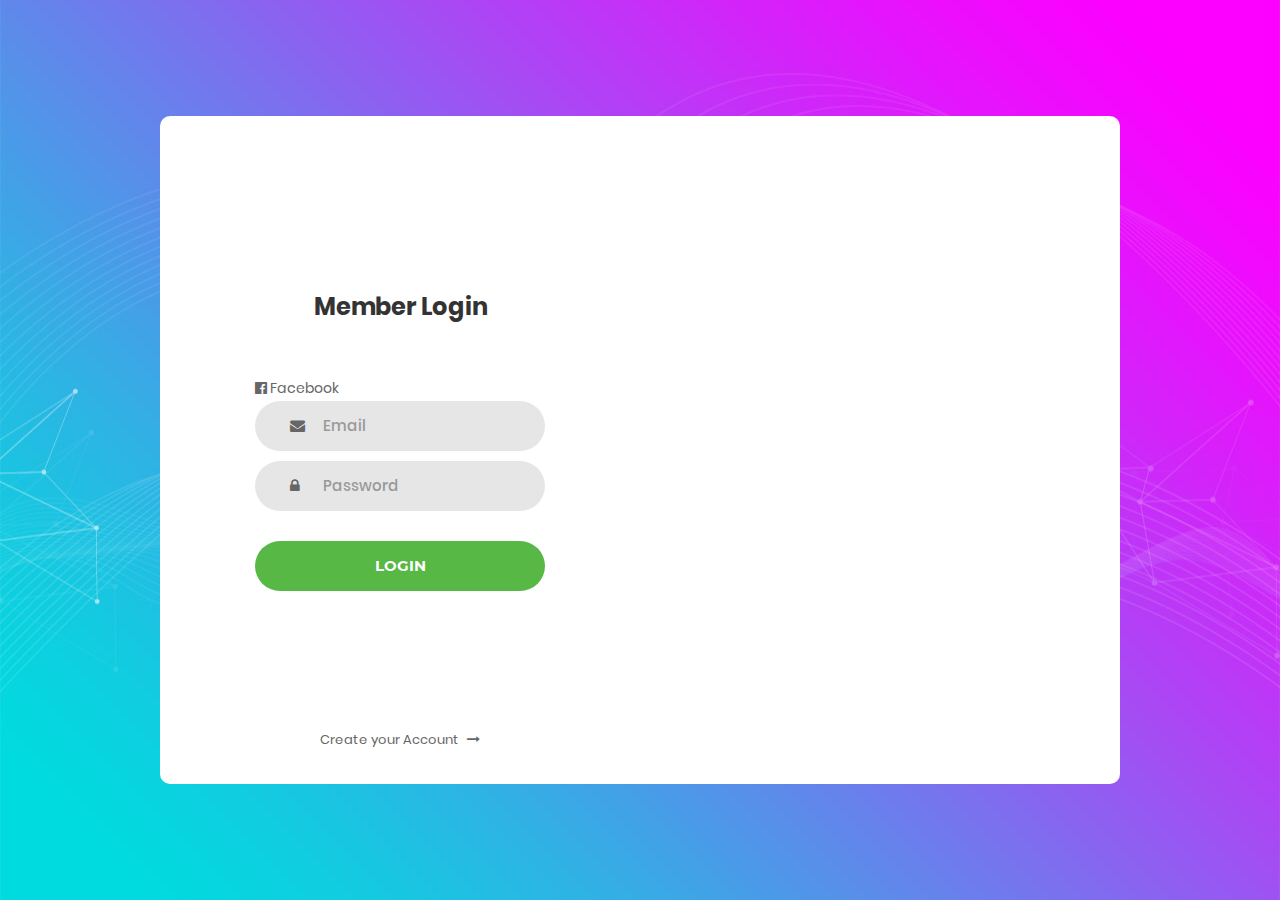
<file: New folder/login/index.html>
<!DOCTYPE html>
<html lang="en">
<head>
	<title>Login</title>
	<meta charset="UTF-8">
	<meta name="viewport" content="width=device-width, initial-scale=1">
<!--===============================================================================================-->	
	<link rel="icon" type="image/png" href="images/icons/favicon.ico"/>
<!--===============================================================================================-->
	<link rel="stylesheet" type="text/css" href="vendor/bootstrap/css/bootstrap.min.css">
<!--===============================================================================================-->
	<link rel="stylesheet" type="text/css" href="fonts/font-awesome-4.7.0/css/font-awesome.min.css">
<!--===============================================================================================-->
	<link rel="stylesheet" type="text/css" href="vendor/animate/animate.css">
<!--===============================================================================================-->	
	<link rel="stylesheet" type="text/css" href="vendor/css-hamburgers/hamburgers.min.css">
<!--===============================================================================================-->
	<link rel="stylesheet" type="text/css" href="vendor/select2/select2.min.css">
<!--===============================================================================================-->
	<link rel="stylesheet" type="text/css" href="css/util.css">
	<link rel="stylesheet" type="text/css" href="css/main.css">
<!--===============================================================================================-->
</head>
<body>
	
	<div class="limiter">
		<div class="container-login100">
			<div class="wrap-login100">
				<!-- <div class="login100-pic js-tilt" data-tilt>
					<img src="images/img-01.png" alt="IMG">
				</div> -->

				<form class="login100-form validate-form">
					<span class="login100-form-title">
						Member Login
					</span>
					<a href="#" class="btn-face m-b-20">
							<i class="fa fa-facebook-official"></i>
							Facebook
						</a>

					<div class="wrap-input100 validate-input" data-validate = "Valid email is required: ex@abc.xyz">
						<input class="input100" type="text" name="email" placeholder="Email">
						<span class="focus-input100"></span>
						<span class="symbol-input100">
							<i class="fa fa-envelope" aria-hidden="true"></i>
						</span>
					</div>

					<div class="wrap-input100 validate-input" data-validate = "Password is required">
						<input class="input100" type="password" name="pass" placeholder="Password">
						<span class="focus-input100"></span>
						<span class="symbol-input100">
							<i class="fa fa-lock" aria-hidden="true"></i>
						</span>
					</div>
					
					<div class="container-login100-form-btn">
						<button class="login100-form-btn">
							Login
						</button>
					</div>

					<!-- <div class="text-center p-t-12">
						<span class="txt1">
							Forgot
						</span>
						<a class="txt2" href="#">
							Username / Password?
						</a>
					</div> -->

					<div class="text-center p-t-136">
						<a class="txt2" href="../signup/index.html">
							Create your Account
							<i class="fa fa-long-arrow-right m-l-5" aria-hidden="true"></i>
						</a>
					</div>
				</form>
			</div>
		</div>
	</div>
	
	

	
<!--===============================================================================================-->	
	<script src="vendor/jquery/jquery-3.2.1.min.js"></script>
<!--===============================================================================================-->
	<script src="vendor/bootstrap/js/popper.js"></script>
	<script src="vendor/bootstrap/js/bootstrap.min.js"></script>
<!--===============================================================================================-->
	<script src="vendor/select2/select2.min.js"></script>
<!--===============================================================================================-->
	<script src="vendor/tilt/tilt.jquery.min.js"></script>
	<script >
		$('.js-tilt').tilt({
			scale: 1.1
		})
	</script>
<!--===============================================================================================-->
	<script src="js/main.js"></script>

</body>
</html>
</file>
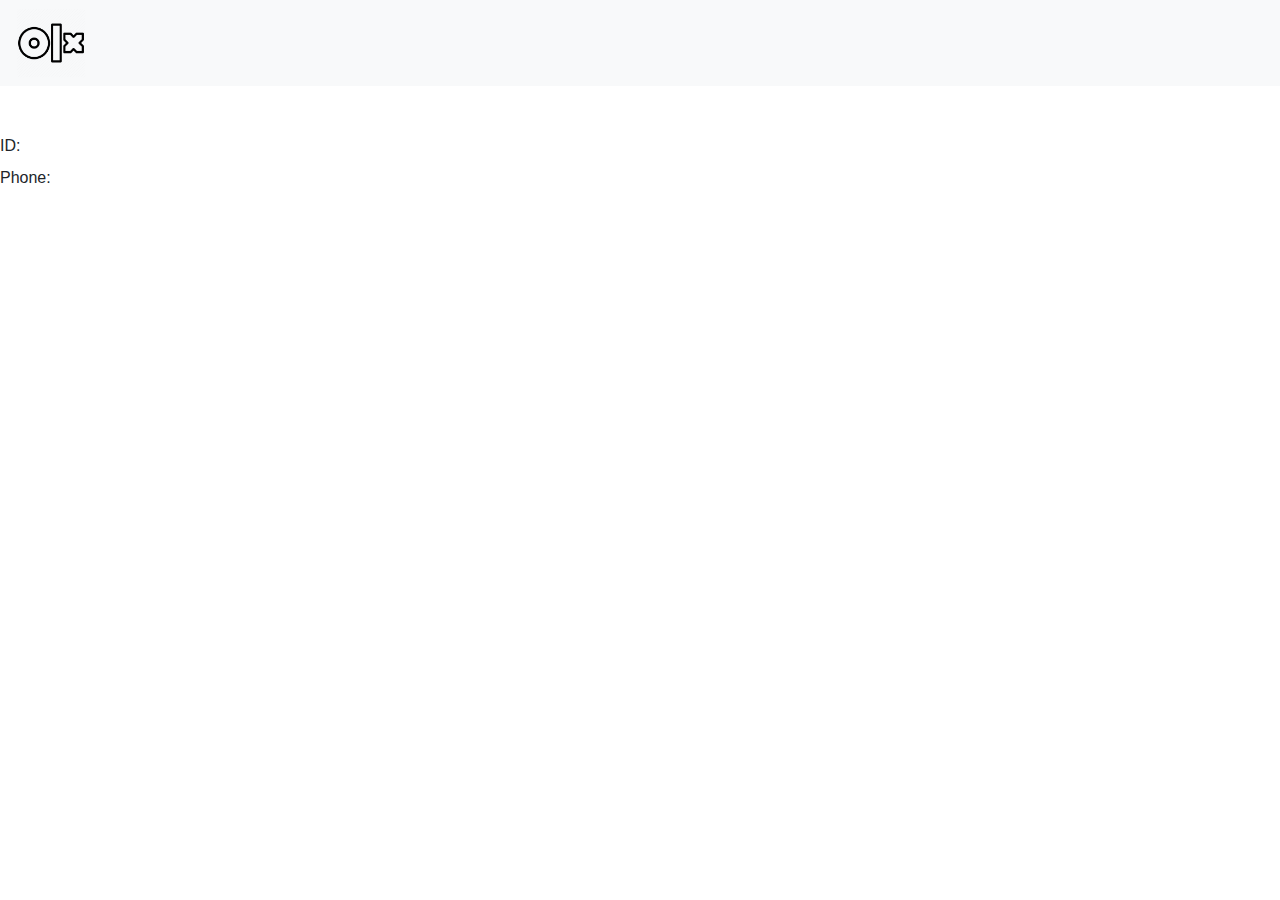
<file: profile.html>
<!DOCTYPE html>
<html lang="en">
<head>
    <meta charset="UTF-8">
    <meta name="viewport" content="width=device-width, initial-scale=1.0">
    <meta http-equiv="X-UA-Compatible" content="ie=edge">
    <title>Document</title>
    <link rel="stylesheet" href="https://maxcdn.bootstrapcdn.com/bootstrap/4.0.0/css/bootstrap.min.css">
    
</head>
<body>
    <nav class="navbar  navbar-light bg-light">
        <!-- <a class="navbar-brand" href="#">Navbar</a> -->
      <a href="./index.html">
        <i class="fas fa-angle-left"></i>

    <img src="pic/main.png" alt="" style="width:70px;">
  </a>
</nav>

<br>
<div class="profile">
    <div class="box">
     
<br>
       <label>ID:</label>
       <label id="showid"></label>
       <br>
       <label>Phone:</label>
       <label id="showphone"></label>
    </div>
</div>
  <!--
      scripts
  -->
  
  <script src="js/profile.js"></script>
  <script src="https://code.jquery.com/jquery-3.2.1.slim.min.js"></script>
<script src="https://cdnjs.cloudflare.com/ajax/libs/popper.js/1.12.9/umd/popper.min.js"></script>
<script src="https://maxcdn.bootstrapcdn.com/bootstrap/4.0.0/js/bootstrap.min.js"></script>
</body>
</html>
</file>
<file: New folder/login/css/util.css>
/*[ FONT SIZE ]
///////////////////////////////////////////////////////////
*/
.fs-1 {font-size: 1px;}
.fs-2 {font-size: 2px;}
.fs-3 {font-size: 3px;}
.fs-4 {font-size: 4px;}
.fs-5 {font-size: 5px;}
.fs-6 {font-size: 6px;}
.fs-7 {font-size: 7px;}
.fs-8 {font-size: 8px;}
.fs-9 {font-size: 9px;}
.fs-10 {font-size: 10px;}
.fs-11 {font-size: 11px;}
.fs-12 {font-size: 12px;}
.fs-13 {font-size: 13px;}
.fs-14 {font-size: 14px;}
.fs-15 {font-size: 15px;}
.fs-16 {font-size: 16px;}
.fs-17 {font-size: 17px;}
.fs-18 {font-size: 18px;}
.fs-19 {font-size: 19px;}
.fs-20 {font-size: 20px;}
.fs-21 {font-size: 21px;}
.fs-22 {font-size: 22px;}
.fs-23 {font-size: 23px;}
.fs-24 {font-size: 24px;}
.fs-25 {font-size: 25px;}
.fs-26 {font-size: 26px;}
.fs-27 {font-size: 27px;}
.fs-28 {font-size: 28px;}
.fs-29 {font-size: 29px;}
.fs-30 {font-size: 30px;}
.fs-31 {font-size: 31px;}
.fs-32 {font-size: 32px;}
.fs-33 {font-size: 33px;}
.fs-34 {font-size: 34px;}
.fs-35 {font-size: 35px;}
.fs-36 {font-size: 36px;}
.fs-37 {font-size: 37px;}
.fs-38 {font-size: 38px;}
.fs-39 {font-size: 39px;}
.fs-40 {font-size: 40px;}
.fs-41 {font-size: 41px;}
.fs-42 {font-size: 42px;}
.fs-43 {font-size: 43px;}
.fs-44 {font-size: 44px;}
.fs-45 {font-size: 45px;}
.fs-46 {font-size: 46px;}
.fs-47 {font-size: 47px;}
.fs-48 {font-size: 48px;}
.fs-49 {font-size: 49px;}
.fs-50 {font-size: 50px;}
.fs-51 {font-size: 51px;}
.fs-52 {font-size: 52px;}
.fs-53 {font-size: 53px;}
.fs-54 {font-size: 54px;}
.fs-55 {font-size: 55px;}
.fs-56 {font-size: 56px;}
.fs-57 {font-size: 57px;}
.fs-58 {font-size: 58px;}
.fs-59 {font-size: 59px;}
.fs-60 {font-size: 60px;}
.fs-61 {font-size: 61px;}
.fs-62 {font-size: 62px;}
.fs-63 {font-size: 63px;}
.fs-64 {font-size: 64px;}
.fs-65 {font-size: 65px;}
.fs-66 {font-size: 66px;}
.fs-67 {font-size: 67px;}
.fs-68 {font-size: 68px;}
.fs-69 {font-size: 69px;}
.fs-70 {font-size: 70px;}
.fs-71 {font-size: 71px;}
.fs-72 {font-size: 72px;}
.fs-73 {font-size: 73px;}
.fs-74 {font-size: 74px;}
.fs-75 {font-size: 75px;}
.fs-76 {font-size: 76px;}
.fs-77 {font-size: 77px;}
.fs-78 {font-size: 78px;}
.fs-79 {font-size: 79px;}
.fs-80 {font-size: 80px;}
.fs-81 {font-size: 81px;}
.fs-82 {font-size: 82px;}
.fs-83 {font-size: 83px;}
.fs-84 {font-size: 84px;}
.fs-85 {font-size: 85px;}
.fs-86 {font-size: 86px;}
.fs-87 {font-size: 87px;}
.fs-88 {font-size: 88px;}
.fs-89 {font-size: 89px;}
.fs-90 {font-size: 90px;}
.fs-91 {font-size: 91px;}
.fs-92 {font-size: 92px;}
.fs-93 {font-size: 93px;}
.fs-94 {font-size: 94px;}
.fs-95 {font-size: 95px;}
.fs-96 {font-size: 96px;}
.fs-97 {font-size: 97px;}
.fs-98 {font-size: 98px;}
.fs-99 {font-size: 99px;}
.fs-100 {font-size: 100px;}
.fs-101 {font-size: 101px;}
.fs-102 {font-size: 102px;}
.fs-103 {font-size: 103px;}
.fs-104 {font-size: 104px;}
.fs-105 {font-size: 105px;}
.fs-106 {font-size: 106px;}
.fs-107 {font-size: 107px;}
.fs-108 {font-size: 108px;}
.fs-109 {font-size: 109px;}
.fs-110 {font-size: 110px;}
.fs-111 {font-size: 111px;}
.fs-112 {font-size: 112px;}
.fs-113 {font-size: 113px;}
.fs-114 {font-size: 114px;}
.fs-115 {font-size: 115px;}
.fs-116 {font-size: 116px;}
.fs-117 {font-size: 117px;}
.fs-118 {font-size: 118px;}
.fs-119 {font-size: 119px;}
.fs-120 {font-size: 120px;}
.fs-121 {font-size: 121px;}
.fs-122 {font-size: 122px;}
.fs-123 {font-size: 123px;}
.fs-124 {font-size: 124px;}
.fs-125 {font-size: 125px;}
.fs-126 {font-size: 126px;}
.fs-127 {font-size: 127px;}
.fs-128 {font-size: 128px;}
.fs-129 {font-size: 129px;}
.fs-130 {font-size: 130px;}
.fs-131 {font-size: 131px;}
.fs-132 {font-size: 132px;}
.fs-133 {font-size: 133px;}
.fs-134 {font-size: 134px;}
.fs-135 {font-size: 135px;}
.fs-136 {font-size: 136px;}
.fs-137 {font-size: 137px;}
.fs-138 {font-size: 138px;}
.fs-139 {font-size: 139px;}
.fs-140 {font-size: 140px;}
.fs-141 {font-size: 141px;}
.fs-142 {font-size: 142px;}
.fs-143 {font-size: 143px;}
.fs-144 {font-size: 144px;}
.fs-145 {font-size: 145px;}
.fs-146 {font-size: 146px;}
.fs-147 {font-size: 147px;}
.fs-148 {font-size: 148px;}
.fs-149 {font-size: 149px;}
.fs-150 {font-size: 150px;}
.fs-151 {font-size: 151px;}
.fs-152 {font-size: 152px;}
.fs-153 {font-size: 153px;}
.fs-154 {font-size: 154px;}
.fs-155 {font-size: 155px;}
.fs-156 {font-size: 156px;}
.fs-157 {font-size: 157px;}
.fs-158 {font-size: 158px;}
.fs-159 {font-size: 159px;}
.fs-160 {font-size: 160px;}
.fs-161 {font-size: 161px;}
.fs-162 {font-size: 162px;}
.fs-163 {font-size: 163px;}
.fs-164 {font-size: 164px;}
.fs-165 {font-size: 165px;}
.fs-166 {font-size: 166px;}
.fs-167 {font-size: 167px;}
.fs-168 {font-size: 168px;}
.fs-169 {font-size: 169px;}
.fs-170 {font-size: 170px;}
.fs-171 {font-size: 171px;}
.fs-172 {font-size: 172px;}
.fs-173 {font-size: 173px;}
.fs-174 {font-size: 174px;}
.fs-175 {font-size: 175px;}
.fs-176 {font-size: 176px;}
.fs-177 {font-size: 177px;}
.fs-178 {font-size: 178px;}
.fs-179 {font-size: 179px;}
.fs-180 {font-size: 180px;}
.fs-181 {font-size: 181px;}
.fs-182 {font-size: 182px;}
.fs-183 {font-size: 183px;}
.fs-184 {font-size: 184px;}
.fs-185 {font-size: 185px;}
.fs-186 {font-size: 186px;}
.fs-187 {font-size: 187px;}
.fs-188 {font-size: 188px;}
.fs-189 {font-size: 189px;}
.fs-190 {font-size: 190px;}
.fs-191 {font-size: 191px;}
.fs-192 {font-size: 192px;}
.fs-193 {font-size: 193px;}
.fs-194 {font-size: 194px;}
.fs-195 {font-size: 195px;}
.fs-196 {font-size: 196px;}
.fs-197 {font-size: 197px;}
.fs-198 {font-size: 198px;}
.fs-199 {font-size: 199px;}
.fs-200 {font-size: 200px;}

/*[ PADDING ]
///////////////////////////////////////////////////////////
*/
.p-t-0 {padding-top: 0px;}
.p-t-1 {padding-top: 1px;}
.p-t-2 {padding-top: 2px;}
.p-t-3 {padding-top: 3px;}
.p-t-4 {padding-top: 4px;}
.p-t-5 {padding-top: 5px;}
.p-t-6 {padding-top: 6px;}
.p-t-7 {padding-top: 7px;}
.p-t-8 {padding-top: 8px;}
.p-t-9 {padding-top: 9px;}
.p-t-10 {padding-top: 10px;}
.p-t-11 {padding-top: 11px;}
.p-t-12 {padding-top: 12px;}
.p-t-13 {padding-top: 13px;}
.p-t-14 {padding-top: 14px;}
.p-t-15 {padding-top: 15px;}
.p-t-16 {padding-top: 16px;}
.p-t-17 {padding-top: 17px;}
.p-t-18 {padding-top: 18px;}
.p-t-19 {padding-top: 19px;}
.p-t-20 {padding-top: 20px;}
.p-t-21 {padding-top: 21px;}
.p-t-22 {padding-top: 22px;}
.p-t-23 {padding-top: 23px;}
.p-t-24 {padding-top: 24px;}
.p-t-25 {padding-top: 25px;}
.p-t-26 {padding-top: 26px;}
.p-t-27 {padding-top: 27px;}
.p-t-28 {padding-top: 28px;}
.p-t-29 {padding-top: 29px;}
.p-t-30 {padding-top: 30px;}
.p-t-31 {padding-top: 31px;}
.p-t-32 {padding-top: 32px;}
.p-t-33 {padding-top: 33px;}
.p-t-34 {padding-top: 34px;}
.p-t-35 {padding-top: 35px;}
.p-t-36 {padding-top: 36px;}
.p-t-37 {padding-top: 37px;}
.p-t-38 {padding-top: 38px;}
.p-t-39 {padding-top: 39px;}
.p-t-40 {padding-top: 40px;}
.p-t-41 {padding-top: 41px;}
.p-t-42 {padding-top: 42px;}
.p-t-43 {padding-top: 43px;}
.p-t-44 {padding-top: 44px;}
.p-t-45 {padding-top: 45px;}
.p-t-46 {padding-top: 46px;}
.p-t-47 {padding-top: 47px;}
.p-t-48 {padding-top: 48px;}
.p-t-49 {padding-top: 49px;}
.p-t-50 {padding-top: 50px;}
.p-t-51 {padding-top: 51px;}
.p-t-52 {padding-top: 52px;}
.p-t-53 {padding-top: 53px;}
.p-t-54 {padding-top: 54px;}
.p-t-55 {padding-top: 55px;}
.p-t-56 {padding-top: 56px;}
.p-t-57 {padding-top: 57px;}
.p-t-58 {padding-top: 58px;}
.p-t-59 {padding-top: 59px;}
.p-t-60 {padding-top: 60px;}
.p-t-61 {padding-top: 61px;}
.p-t-62 {padding-top: 62px;}
.p-t-63 {padding-top: 63px;}
.p-t-64 {padding-top: 64px;}
.p-t-65 {padding-top: 65px;}
.p-t-66 {padding-top: 66px;}
.p-t-67 {padding-top: 67px;}
.p-t-68 {padding-top: 68px;}
.p-t-69 {padding-top: 69px;}
.p-t-70 {padding-top: 70px;}
.p-t-71 {padding-top: 71px;}
.p-t-72 {padding-top: 72px;}
.p-t-73 {padding-top: 73px;}
.p-t-74 {padding-top: 74px;}
.p-t-75 {padding-top: 75px;}
.p-t-76 {padding-top: 76px;}
.p-t-77 {padding-top: 77px;}
.p-t-78 {padding-top: 78px;}
.p-t-79 {padding-top: 79px;}
.p-t-80 {padding-top: 80px;}
.p-t-81 {padding-top: 81px;}
.p-t-82 {padding-top: 82px;}
.p-t-83 {padding-top: 83px;}
.p-t-84 {padding-top: 84px;}
.p-t-85 {padding-top: 85px;}
.p-t-86 {padding-top: 86px;}
.p-t-87 {padding-top: 87px;}
.p-t-88 {padding-top: 88px;}
.p-t-89 {padding-top: 89px;}
.p-t-90 {padding-top: 90px;}
.p-t-91 {padding-top: 91px;}
.p-t-92 {padding-top: 92px;}
.p-t-93 {padding-top: 93px;}
.p-t-94 {padding-top: 94px;}
.p-t-95 {padding-top: 95px;}
.p-t-96 {padding-top: 96px;}
.p-t-97 {padding-top: 97px;}
.p-t-98 {padding-top: 98px;}
.p-t-99 {padding-top: 99px;}
.p-t-100 {padding-top: 100px;}
.p-t-101 {padding-top: 101px;}
.p-t-102 {padding-top: 102px;}
.p-t-103 {padding-top: 103px;}
.p-t-104 {padding-top: 104px;}
.p-t-105 {padding-top: 105px;}
.p-t-106 {padding-top: 106px;}
.p-t-107 {padding-top: 107px;}
.p-t-108 {padding-top: 108px;}
.p-t-109 {padding-top: 109px;}
.p-t-110 {padding-top: 110px;}
.p-t-111 {padding-top: 111px;}
.p-t-112 {padding-top: 112px;}
.p-t-113 {padding-top: 113px;}
.p-t-114 {padding-top: 114px;}
.p-t-115 {padding-top: 115px;}
.p-t-116 {padding-top: 116px;}
.p-t-117 {padding-top: 117px;}
.p-t-118 {padding-top: 118px;}
.p-t-119 {padding-top: 119px;}
.p-t-120 {padding-top: 120px;}
.p-t-121 {padding-top: 121px;}
.p-t-122 {padding-top: 122px;}
.p-t-123 {padding-top: 123px;}
.p-t-124 {padding-top: 124px;}
.p-t-125 {padding-top: 125px;}
.p-t-126 {padding-top: 126px;}
.p-t-127 {padding-top: 127px;}
.p-t-128 {padding-top: 128px;}
.p-t-129 {padding-top: 129px;}
.p-t-130 {padding-top: 130px;}
.p-t-131 {padding-top: 131px;}
.p-t-132 {padding-top: 132px;}
.p-t-133 {padding-top: 133px;}
.p-t-134 {padding-top: 134px;}
.p-t-135 {padding-top: 135px;}
.p-t-136 {padding-top: 136px;}
.p-t-137 {padding-top: 137px;}
.p-t-138 {padding-top: 138px;}
.p-t-139 {padding-top: 139px;}
.p-t-140 {padding-top: 140px;}
.p-t-141 {padding-top: 141px;}
.p-t-142 {padding-top: 142px;}
.p-t-143 {padding-top: 143px;}
.p-t-144 {padding-top: 144px;}
.p-t-145 {padding-top: 145px;}
.p-t-146 {padding-top: 146px;}
.p-t-147 {padding-top: 147px;}
.p-t-148 {padding-top: 148px;}
.p-t-149 {padding-top: 149px;}
.p-t-150 {padding-top: 150px;}
.p-t-151 {padding-top: 151px;}
.p-t-152 {padding-top: 152px;}
.p-t-153 {padding-top: 153px;}
.p-t-154 {padding-top: 154px;}
.p-t-155 {padding-top: 155px;}
.p-t-156 {padding-top: 156px;}
.p-t-157 {padding-top: 157px;}
.p-t-158 {padding-top: 158px;}
.p-t-159 {padding-top: 159px;}
.p-t-160 {padding-top: 160px;}
.p-t-161 {padding-top: 161px;}
.p-t-162 {padding-top: 162px;}
.p-t-163 {padding-top: 163px;}
.p-t-164 {padding-top: 164px;}
.p-t-165 {padding-top: 165px;}
.p-t-166 {padding-top: 166px;}
.p-t-167 {padding-top: 167px;}
.p-t-168 {padding-top: 168px;}
.p-t-169 {padding-top: 169px;}
.p-t-170 {padding-top: 170px;}
.p-t-171 {padding-top: 171px;}
.p-t-172 {padding-top: 172px;}
.p-t-173 {padding-top: 173px;}
.p-t-174 {padding-top: 174px;}
.p-t-175 {padding-top: 175px;}
.p-t-176 {padding-top: 176px;}
.p-t-177 {padding-top: 177px;}
.p-t-178 {padding-top: 178px;}
.p-t-179 {padding-top: 179px;}
.p-t-180 {padding-top: 180px;}
.p-t-181 {padding-top: 181px;}
.p-t-182 {padding-top: 182px;}
.p-t-183 {padding-top: 183px;}
.p-t-184 {padding-top: 184px;}
.p-t-185 {padding-top: 185px;}
.p-t-186 {padding-top: 186px;}
.p-t-187 {padding-top: 187px;}
.p-t-188 {padding-top: 188px;}
.p-t-189 {padding-top: 189px;}
.p-t-190 {padding-top: 190px;}
.p-t-191 {padding-top: 191px;}
.p-t-192 {padding-top: 192px;}
.p-t-193 {padding-top: 193px;}
.p-t-194 {padding-top: 194px;}
.p-t-195 {padding-top: 195px;}
.p-t-196 {padding-top: 196px;}
.p-t-197 {padding-top: 197px;}
.p-t-198 {padding-top: 198px;}
.p-t-199 {padding-top: 199px;}
.p-t-200 {padding-top: 200px;}
.p-t-201 {padding-top: 201px;}
.p-t-202 {padding-top: 202px;}
.p-t-203 {padding-top: 203px;}
.p-t-204 {padding-top: 204px;}
.p-t-205 {padding-top: 205px;}
.p-t-206 {padding-top: 206px;}
.p-t-207 {padding-top: 207px;}
.p-t-208 {padding-top: 208px;}
.p-t-209 {padding-top: 209px;}
.p-t-210 {padding-top: 210px;}
.p-t-211 {padding-top: 211px;}
.p-t-212 {padding-top: 212px;}
.p-t-213 {padding-top: 213px;}
.p-t-214 {padding-top: 214px;}
.p-t-215 {padding-top: 215px;}
.p-t-216 {padding-top: 216px;}
.p-t-217 {padding-top: 217px;}
.p-t-218 {padding-top: 218px;}
.p-t-219 {padding-top: 219px;}
.p-t-220 {padding-top: 220px;}
.p-t-221 {padding-top: 221px;}
.p-t-222 {padding-top: 222px;}
.p-t-223 {padding-top: 223px;}
.p-t-224 {padding-top: 224px;}
.p-t-225 {padding-top: 225px;}
.p-t-226 {padding-top: 226px;}
.p-t-227 {padding-top: 227px;}
.p-t-228 {padding-top: 228px;}
.p-t-229 {padding-top: 229px;}
.p-t-230 {padding-top: 230px;}
.p-t-231 {padding-top: 231px;}
.p-t-232 {padding-top: 232px;}
.p-t-233 {padding-top: 233px;}
.p-t-234 {padding-top: 234px;}
.p-t-235 {padding-top: 235px;}
.p-t-236 {padding-top: 236px;}
.p-t-237 {padding-top: 237px;}
.p-t-238 {padding-top: 238px;}
.p-t-239 {padding-top: 239px;}
.p-t-240 {padding-top: 240px;}
.p-t-241 {padding-top: 241px;}
.p-t-242 {padding-top: 242px;}
.p-t-243 {padding-top: 243px;}
.p-t-244 {padding-top: 244px;}
.p-t-245 {padding-top: 245px;}
.p-t-246 {padding-top: 246px;}
.p-t-247 {padding-top: 247px;}
.p-t-248 {padding-top: 248px;}
.p-t-249 {padding-top: 249px;}
.p-t-250 {padding-top: 250px;}
.p-b-0 {padding-bottom: 0px;}
.p-b-1 {padding-bottom: 1px;}
.p-b-2 {padding-bottom: 2px;}
.p-b-3 {padding-bottom: 3px;}
.p-b-4 {padding-bottom: 4px;}
.p-b-5 {padding-bottom: 5px;}
.p-b-6 {padding-bottom: 6px;}
.p-b-7 {padding-bottom: 7px;}
.p-b-8 {padding-bottom: 8px;}
.p-b-9 {padding-bottom: 9px;}
.p-b-10 {padding-bottom: 10px;}
.p-b-11 {padding-bottom: 11px;}
.p-b-12 {padding-bottom: 12px;}
.p-b-13 {padding-bottom: 13px;}
.p-b-14 {padding-bottom: 14px;}
.p-b-15 {padding-bottom: 15px;}
.p-b-16 {padding-bottom: 16px;}
.p-b-17 {padding-bottom: 17px;}
.p-b-18 {padding-bottom: 18px;}
.p-b-19 {padding-bottom: 19px;}
.p-b-20 {padding-bottom: 20px;}
.p-b-21 {padding-bottom: 21px;}
.p-b-22 {padding-bottom: 22px;}
.p-b-23 {padding-bottom: 23px;}
.p-b-24 {padding-bottom: 24px;}
.p-b-25 {padding-bottom: 25px;}
.p-b-26 {padding-bottom: 26px;}
.p-b-27 {padding-bottom: 27px;}
.p-b-28 {padding-bottom: 28px;}
.p-b-29 {padding-bottom: 29px;}
.p-b-30 {padding-bottom: 30px;}
.p-b-31 {padding-bottom: 31px;}
.p-b-32 {padding-bottom: 32px;}
.p-b-33 {padding-bottom: 33px;}
.p-b-34 {padding-bottom: 34px;}
.p-b-35 {padding-bottom: 35px;}
.p-b-36 {padding-bottom: 36px;}
.p-b-37 {padding-bottom: 37px;}
.p-b-38 {padding-bottom: 38px;}
.p-b-39 {padding-bottom: 39px;}
.p-b-40 {padding-bottom: 40px;}
.p-b-41 {padding-bottom: 41px;}
.p-b-42 {padding-bottom: 42px;}
.p-b-43 {padding-bottom: 43px;}
.p-b-44 {padding-bottom: 44px;}
.p-b-45 {padding-bottom: 45px;}
.p-b-46 {padding-bottom: 46px;}
.p-b-47 {padding-bottom: 47px;}
.p-b-48 {padding-bottom: 48px;}
.p-b-49 {padding-bottom: 49px;}
.p-b-50 {padding-bottom: 50px;}
.p-b-51 {padding-bottom: 51px;}
.p-b-52 {padding-bottom: 52px;}
.p-b-53 {padding-bottom: 53px;}
.p-b-54 {padding-bottom: 54px;}
.p-b-55 {padding-bottom: 55px;}
.p-b-56 {padding-bottom: 56px;}
.p-b-57 {padding-bottom: 57px;}
.p-b-58 {padding-bottom: 58px;}
.p-b-59 {padding-bottom: 59px;}
.p-b-60 {padding-bottom: 60px;}
.p-b-61 {padding-bottom: 61px;}
.p-b-62 {padding-bottom: 62px;}
.p-b-63 {padding-bottom: 63px;}
.p-b-64 {padding-bottom: 64px;}
.p-b-65 {padding-bottom: 65px;}
.p-b-66 {padding-bottom: 66px;}
.p-b-67 {padding-bottom: 67px;}
.p-b-68 {padding-bottom: 68px;}
.p-b-69 {padding-bottom: 69px;}
.p-b-70 {padding-bottom: 70px;}
.p-b-71 {padding-bottom: 71px;}
.p-b-72 {padding-bottom: 72px;}
.p-b-73 {padding-bottom: 73px;}
.p-b-74 {padding-bottom: 74px;}
.p-b-75 {padding-bottom: 75px;}
.p-b-76 {padding-bottom: 76px;}
.p-b-77 {padding-bottom: 77px;}
.p-b-78 {padding-bottom: 78px;}
.p-b-79 {padding-bottom: 79px;}
.p-b-80 {padding-bottom: 80px;}
.p-b-81 {padding-bottom: 81px;}
.p-b-82 {padding-bottom: 82px;}
.p-b-83 {padding-bottom: 83px;}
.p-b-84 {padding-bottom: 84px;}
.p-b-85 {padding-bottom: 85px;}
.p-b-86 {padding-bottom: 86px;}
.p-b-87 {padding-bottom: 87px;}
.p-b-88 {padding-bottom: 88px;}
.p-b-89 {padding-bottom: 89px;}
.p-b-90 {padding-bottom: 90px;}
.p-b-91 {padding-bottom: 91px;}
.p-b-92 {padding-bottom: 92px;}
.p-b-93 {padding-bottom: 93px;}
.p-b-94 {padding-bottom: 94px;}
.p-b-95 {padding-bottom: 95px;}
.p-b-96 {padding-bottom: 96px;}
.p-b-97 {padding-bottom: 97px;}
.p-b-98 {padding-bottom: 98px;}
.p-b-99 {padding-bottom: 99px;}
.p-b-100 {padding-bottom: 100px;}
.p-b-101 {padding-bottom: 101px;}
.p-b-102 {padding-bottom: 102px;}
.p-b-103 {padding-bottom: 103px;}
.p-b-104 {padding-bottom: 104px;}
.p-b-105 {padding-bottom: 105px;}
.p-b-106 {padding-bottom: 106px;}
.p-b-107 {padding-bottom: 107px;}
.p-b-108 {padding-bottom: 108px;}
.p-b-109 {padding-bottom: 109px;}
.p-b-110 {padding-bottom: 110px;}
.p-b-111 {padding-bottom: 111px;}
.p-b-112 {padding-bottom: 112px;}
.p-b-113 {padding-bottom: 113px;}
.p-b-114 {padding-bottom: 114px;}
.p-b-115 {padding-bottom: 115px;}
.p-b-116 {padding-bottom: 116px;}
.p-b-117 {padding-bottom: 117px;}
.p-b-118 {padding-bottom: 118px;}
.p-b-119 {padding-bottom: 119px;}
.p-b-120 {padding-bottom: 120px;}
.p-b-121 {padding-bottom: 121px;}
.p-b-122 {padding-bottom: 122px;}
.p-b-123 {padding-bottom: 123px;}
.p-b-124 {padding-bottom: 124px;}
.p-b-125 {padding-bottom: 125px;}
.p-b-126 {padding-bottom: 126px;}
.p-b-127 {padding-bottom: 127px;}
.p-b-128 {padding-bottom: 128px;}
.p-b-129 {padding-bottom: 129px;}
.p-b-130 {padding-bottom: 130px;}
.p-b-131 {padding-bottom: 131px;}
.p-b-132 {padding-bottom: 132px;}
.p-b-133 {padding-bottom: 133px;}
.p-b-134 {padding-bottom: 134px;}
.p-b-135 {padding-bottom: 135px;}
.p-b-136 {padding-bottom: 136px;}
.p-b-137 {padding-bottom: 137px;}
.p-b-138 {padding-bottom: 138px;}
.p-b-139 {padding-bottom: 139px;}
.p-b-140 {padding-bottom: 140px;}
.p-b-141 {padding-bottom: 141px;}
.p-b-142 {padding-bottom: 142px;}
.p-b-143 {padding-bottom: 143px;}
.p-b-144 {padding-bottom: 144px;}
.p-b-145 {padding-bottom: 145px;}
.p-b-146 {padding-bottom: 146px;}
.p-b-147 {padding-bottom: 147px;}
.p-b-148 {padding-bottom: 148px;}
.p-b-149 {padding-bottom: 149px;}
.p-b-150 {padding-bottom: 150px;}
.p-b-151 {padding-bottom: 151px;}
.p-b-152 {padding-bottom: 152px;}
.p-b-153 {padding-bottom: 153px;}
.p-b-154 {padding-bottom: 154px;}
.p-b-155 {padding-bottom: 155px;}
.p-b-156 {padding-bottom: 156px;}
.p-b-157 {padding-bottom: 157px;}
.p-b-158 {padding-bottom: 158px;}
.p-b-159 {padding-bottom: 159px;}
.p-b-160 {padding-bottom: 160px;}
.p-b-161 {padding-bottom: 161px;}
.p-b-162 {padding-bottom: 162px;}
.p-b-163 {padding-bottom: 163px;}
.p-b-164 {padding-bottom: 164px;}
.p-b-165 {padding-bottom: 165px;}
.p-b-166 {padding-bottom: 166px;}
.p-b-167 {padding-bottom: 167px;}
.p-b-168 {padding-bottom: 168px;}
.p-b-169 {padding-bottom: 169px;}
.p-b-170 {padding-bottom: 170px;}
.p-b-171 {padding-bottom: 171px;}
.p-b-172 {padding-bottom: 172px;}
.p-b-173 {padding-bottom: 173px;}
.p-b-174 {padding-bottom: 174px;}
.p-b-175 {padding-bottom: 175px;}
.p-b-176 {padding-bottom: 176px;}
.p-b-177 {padding-bottom: 177px;}
.p-b-178 {padding-bottom: 178px;}
.p-b-179 {padding-bottom: 179px;}
.p-b-180 {padding-bottom: 180px;}
.p-b-181 {padding-bottom: 181px;}
.p-b-182 {padding-bottom: 182px;}
.p-b-183 {padding-bottom: 183px;}
.p-b-184 {padding-bottom: 184px;}
.p-b-185 {padding-bottom: 185px;}
.p-b-186 {padding-bottom: 186px;}
.p-b-187 {padding-bottom: 187px;}
.p-b-188 {padding-bottom: 188px;}
.p-b-189 {padding-bottom: 189px;}
.p-b-190 {padding-bottom: 190px;}
.p-b-191 {padding-bottom: 191px;}
.p-b-192 {padding-bottom: 192px;}
.p-b-193 {padding-bottom: 193px;}
.p-b-194 {padding-bottom: 194px;}
.p-b-195 {padding-bottom: 195px;}
.p-b-196 {padding-bottom: 196px;}
.p-b-197 {padding-bottom: 197px;}
.p-b-198 {padding-bottom: 198px;}
.p-b-199 {padding-bottom: 199px;}
.p-b-200 {padding-bottom: 200px;}
.p-b-201 {padding-bottom: 201px;}
.p-b-202 {padding-bottom: 202px;}
.p-b-203 {padding-bottom: 203px;}
.p-b-204 {padding-bottom: 204px;}
.p-b-205 {padding-bottom: 205px;}
.p-b-206 {padding-bottom: 206px;}
.p-b-207 {padding-bottom: 207px;}
.p-b-208 {padding-bottom: 208px;}
.p-b-209 {padding-bottom: 209px;}
.p-b-210 {padding-bottom: 210px;}
.p-b-211 {padding-bottom: 211px;}
.p-b-212 {padding-bottom: 212px;}
.p-b-213 {padding-bottom: 213px;}
.p-b-214 {padding-bottom: 214px;}
.p-b-215 {padding-bottom: 215px;}
.p-b-216 {padding-bottom: 216px;}
.p-b-217 {padding-bottom: 217px;}
.p-b-218 {padding-bottom: 218px;}
.p-b-219 {padding-bottom: 219px;}
.p-b-220 {padding-bottom: 220px;}
.p-b-221 {padding-bottom: 221px;}
.p-b-222 {padding-bottom: 222px;}
.p-b-223 {padding-bottom: 223px;}
.p-b-224 {padding-bottom: 224px;}
.p-b-225 {padding-bottom: 225px;}
.p-b-226 {padding-bottom: 226px;}
.p-b-227 {padding-bottom: 227px;}
.p-b-228 {padding-bottom: 228px;}
.p-b-229 {padding-bottom: 229px;}
.p-b-230 {padding-bottom: 230px;}
.p-b-231 {padding-bottom: 231px;}
.p-b-232 {padding-bottom: 232px;}
.p-b-233 {padding-bottom: 233px;}
.p-b-234 {padding-bottom: 234px;}
.p-b-235 {padding-bottom: 235px;}
.p-b-236 {padding-bottom: 236px;}
.p-b-237 {padding-bottom: 237px;}
.p-b-238 {padding-bottom: 238px;}
.p-b-239 {padding-bottom: 239px;}
.p-b-240 {padding-bottom: 240px;}
.p-b-241 {padding-bottom: 241px;}
.p-b-242 {padding-bottom: 242px;}
.p-b-243 {padding-bottom: 243px;}
.p-b-244 {padding-bottom: 244px;}
.p-b-245 {padding-bottom: 245px;}
.p-b-246 {padding-bottom: 246px;}
.p-b-247 {padding-bottom: 247px;}
.p-b-248 {padding-bottom: 248px;}
.p-b-249 {padding-bottom: 249px;}
.p-b-250 {padding-bottom: 250px;}
.p-l-0 {padding-left: 0px;}
.p-l-1 {padding-left: 1px;}
.p-l-2 {padding-left: 2px;}
.p-l-3 {padding-left: 3px;}
.p-l-4 {padding-left: 4px;}
.p-l-5 {padding-left: 5px;}
.p-l-6 {padding-left: 6px;}
.p-l-7 {padding-left: 7px;}
.p-l-8 {padding-left: 8px;}
.p-l-9 {padding-left: 9px;}
.p-l-10 {padding-left: 10px;}
.p-l-11 {padding-left: 11px;}
.p-l-12 {padding-left: 12px;}
.p-l-13 {padding-left: 13px;}
.p-l-14 {padding-left: 14px;}
.p-l-15 {padding-left: 15px;}
.p-l-16 {padding-left: 16px;}
.p-l-17 {padding-left: 17px;}
.p-l-18 {padding-left: 18px;}
.p-l-19 {padding-left: 19px;}
.p-l-20 {padding-left: 20px;}
.p-l-21 {padding-left: 21px;}
.p-l-22 {padding-left: 22px;}
.p-l-23 {padding-left: 23px;}
.p-l-24 {padding-left: 24px;}
.p-l-25 {padding-left: 25px;}
.p-l-26 {padding-left: 26px;}
.p-l-27 {padding-left: 27px;}
.p-l-28 {padding-left: 28px;}
.p-l-29 {padding-left: 29px;}
.p-l-30 {padding-left: 30px;}
.p-l-31 {padding-left: 31px;}
.p-l-32 {padding-left: 32px;}
.p-l-33 {padding-left: 33px;}
.p-l-34 {padding-left: 34px;}
.p-l-35 {padding-left: 35px;}
.p-l-36 {padding-left: 36px;}
.p-l-37 {padding-left: 37px;}
.p-l-38 {padding-left: 38px;}
.p-l-39 {padding-left: 39px;}
.p-l-40 {padding-left: 40px;}
.p-l-41 {padding-left: 41px;}
.p-l-42 {padding-left: 42px;}
.p-l-43 {padding-left: 43px;}
.p-l-44 {padding-left: 44px;}
.p-l-45 {padding-left: 45px;}
.p-l-46 {padding-left: 46px;}
.p-l-47 {padding-left: 47px;}
.p-l-48 {padding-left: 48px;}
.p-l-49 {padding-left: 49px;}
.p-l-50 {padding-left: 50px;}
.p-l-51 {padding-left: 51px;}
.p-l-52 {padding-left: 52px;}
.p-l-53 {padding-left: 53px;}
.p-l-54 {padding-left: 54px;}
.p-l-55 {padding-left: 55px;}
.p-l-56 {padding-left: 56px;}
.p-l-57 {padding-left: 57px;}
.p-l-58 {padding-left: 58px;}
.p-l-59 {padding-left: 59px;}
.p-l-60 {padding-left: 60px;}
.p-l-61 {padding-left: 61px;}
.p-l-62 {padding-left: 62px;}
.p-l-63 {padding-left: 63px;}
.p-l-64 {padding-left: 64px;}
.p-l-65 {padding-left: 65px;}
.p-l-66 {padding-left: 66px;}
.p-l-67 {padding-left: 67px;}
.p-l-68 {padding-left: 68px;}
.p-l-69 {padding-left: 69px;}
.p-l-70 {padding-left: 70px;}
.p-l-71 {padding-left: 71px;}
.p-l-72 {padding-left: 72px;}
.p-l-73 {padding-left: 73px;}
.p-l-74 {padding-left: 74px;}
.p-l-75 {padding-left: 75px;}
.p-l-76 {padding-left: 76px;}
.p-l-77 {padding-left: 77px;}
.p-l-78 {padding-left: 78px;}
.p-l-79 {padding-left: 79px;}
.p-l-80 {padding-left: 80px;}
.p-l-81 {padding-left: 81px;}
.p-l-82 {padding-left: 82px;}
.p-l-83 {padding-left: 83px;}
.p-l-84 {padding-left: 84px;}
.p-l-85 {padding-left: 85px;}
.p-l-86 {padding-left: 86px;}
.p-l-87 {padding-left: 87px;}
.p-l-88 {padding-left: 88px;}
.p-l-89 {padding-left: 89px;}
.p-l-90 {padding-left: 90px;}
.p-l-91 {padding-left: 91px;}
.p-l-92 {padding-left: 92px;}
.p-l-93 {padding-left: 93px;}
.p-l-94 {padding-left: 94px;}
.p-l-95 {padding-left: 95px;}
.p-l-96 {padding-left: 96px;}
.p-l-97 {padding-left: 97px;}
.p-l-98 {padding-left: 98px;}
.p-l-99 {padding-left: 99px;}
.p-l-100 {padding-left: 100px;}
.p-l-101 {padding-left: 101px;}
.p-l-102 {padding-left: 102px;}
.p-l-103 {padding-left: 103px;}
.p-l-104 {padding-left: 104px;}
.p-l-105 {padding-left: 105px;}
.p-l-106 {padding-left: 106px;}
.p-l-107 {padding-left: 107px;}
.p-l-108 {padding-left: 108px;}
.p-l-109 {padding-left: 109px;}
.p-l-110 {padding-left: 110px;}
.p-l-111 {padding-left: 111px;}
.p-l-112 {padding-left: 112px;}
.p-l-113 {padding-left: 113px;}
.p-l-114 {padding-left: 114px;}
.p-l-115 {padding-left: 115px;}
.p-l-116 {padding-left: 116px;}
.p-l-117 {padding-left: 117px;}
.p-l-118 {padding-left: 118px;}
.p-l-119 {padding-left: 119px;}
.p-l-120 {padding-left: 120px;}
.p-l-121 {padding-left: 121px;}
.p-l-122 {padding-left: 122px;}
.p-l-123 {padding-left: 123px;}
.p-l-124 {padding-left: 124px;}
.p-l-125 {padding-left: 125px;}
.p-l-126 {padding-left: 126px;}
.p-l-127 {padding-left: 127px;}
.p-l-128 {padding-left: 128px;}
.p-l-129 {padding-left: 129px;}
.p-l-130 {padding-left: 130px;}
.p-l-131 {padding-left: 131px;}
.p-l-132 {padding-left: 132px;}
.p-l-133 {padding-left: 133px;}
.p-l-134 {padding-left: 134px;}
.p-l-135 {padding-left: 135px;}
.p-l-136 {padding-left: 136px;}
.p-l-137 {padding-left: 137px;}
.p-l-138 {padding-left: 138px;}
.p-l-139 {padding-left: 139px;}
.p-l-140 {padding-left: 140px;}
.p-l-141 {padding-left: 141px;}
.p-l-142 {padding-left: 142px;}
.p-l-143 {padding-left: 143px;}
.p-l-144 {padding-left: 144px;}
.p-l-145 {padding-left: 145px;}
.p-l-146 {padding-left: 146px;}
.p-l-147 {padding-left: 147px;}
.p-l-148 {padding-left: 148px;}
.p-l-149 {padding-left: 149px;}
.p-l-150 {padding-left: 150px;}
.p-l-151 {padding-left: 151px;}
.p-l-152 {padding-left: 152px;}
.p-l-153 {padding-left: 153px;}
.p-l-154 {padding-left: 154px;}
.p-l-155 {padding-left: 155px;}
.p-l-156 {padding-left: 156px;}
.p-l-157 {padding-left: 157px;}
.p-l-158 {padding-left: 158px;}
.p-l-159 {padding-left: 159px;}
.p-l-160 {padding-left: 160px;}
.p-l-161 {padding-left: 161px;}
.p-l-162 {padding-left: 162px;}
.p-l-163 {padding-left: 163px;}
.p-l-164 {padding-left: 164px;}
.p-l-165 {padding-left: 165px;}
.p-l-166 {padding-left: 166px;}
.p-l-167 {padding-left: 167px;}
.p-l-168 {padding-left: 168px;}
.p-l-169 {padding-left: 169px;}
.p-l-170 {padding-left: 170px;}
.p-l-171 {padding-left: 171px;}
.p-l-172 {padding-left: 172px;}
.p-l-173 {padding-left: 173px;}
.p-l-174 {padding-left: 174px;}
.p-l-175 {padding-left: 175px;}
.p-l-176 {padding-left: 176px;}
.p-l-177 {padding-left: 177px;}
.p-l-178 {padding-left: 178px;}
.p-l-179 {padding-left: 179px;}
.p-l-180 {padding-left: 180px;}
.p-l-181 {padding-left: 181px;}
.p-l-182 {padding-left: 182px;}
.p-l-183 {padding-left: 183px;}
.p-l-184 {padding-left: 184px;}
.p-l-185 {padding-left: 185px;}
.p-l-186 {padding-left: 186px;}
.p-l-187 {padding-left: 187px;}
.p-l-188 {padding-left: 188px;}
.p-l-189 {padding-left: 189px;}
.p-l-190 {padding-left: 190px;}
.p-l-191 {padding-left: 191px;}
.p-l-192 {padding-left: 192px;}
.p-l-193 {padding-left: 193px;}
.p-l-194 {padding-left: 194px;}
.p-l-195 {padding-left: 195px;}
.p-l-196 {padding-left: 196px;}
.p-l-197 {padding-left: 197px;}
.p-l-198 {padding-left: 198px;}
.p-l-199 {padding-left: 199px;}
.p-l-200 {padding-left: 200px;}
.p-l-201 {padding-left: 201px;}
.p-l-202 {padding-left: 202px;}
.p-l-203 {padding-left: 203px;}
.p-l-204 {padding-left: 204px;}
.p-l-205 {padding-left: 205px;}
.p-l-206 {padding-left: 206px;}
.p-l-207 {padding-left: 207px;}
.p-l-208 {padding-left: 208px;}
.p-l-209 {padding-left: 209px;}
.p-l-210 {padding-left: 210px;}
.p-l-211 {padding-left: 211px;}
.p-l-212 {padding-left: 212px;}
.p-l-213 {padding-left: 213px;}
.p-l-214 {padding-left: 214px;}
.p-l-215 {padding-left: 215px;}
.p-l-216 {padding-left: 216px;}
.p-l-217 {padding-left: 217px;}
.p-l-218 {padding-left: 218px;}
.p-l-219 {padding-left: 219px;}
.p-l-220 {padding-left: 220px;}
.p-l-221 {padding-left: 221px;}
.p-l-222 {padding-left: 222px;}
.p-l-223 {padding-left: 223px;}
.p-l-224 {padding-left: 224px;}
.p-l-225 {padding-left: 225px;}
.p-l-226 {padding-left: 226px;}
.p-l-227 {padding-left: 227px;}
.p-l-228 {padding-left: 228px;}
.p-l-229 {padding-left: 229px;}
.p-l-230 {padding-left: 230px;}
.p-l-231 {padding-left: 231px;}
.p-l-232 {padding-left: 232px;}
.p-l-233 {padding-left: 233px;}
.p-l-234 {padding-left: 234px;}
.p-l-235 {padding-left: 235px;}
.p-l-236 {padding-left: 236px;}
.p-l-237 {padding-left: 237px;}
.p-l-238 {padding-left: 238px;}
.p-l-239 {padding-left: 239px;}
.p-l-240 {padding-left: 240px;}
.p-l-241 {padding-left: 241px;}
.p-l-242 {padding-left: 242px;}
.p-l-243 {padding-left: 243px;}
.p-l-244 {padding-left: 244px;}
.p-l-245 {padding-left: 245px;}
.p-l-246 {padding-left: 246px;}
.p-l-247 {padding-left: 247px;}
.p-l-248 {padding-left: 248px;}
.p-l-249 {padding-left: 249px;}
.p-l-250 {padding-left: 250px;}
.p-r-0 {padding-right: 0px;}
.p-r-1 {padding-right: 1px;}
.p-r-2 {padding-right: 2px;}
.p-r-3 {padding-right: 3px;}
.p-r-4 {padding-right: 4px;}
.p-r-5 {padding-right: 5px;}
.p-r-6 {padding-right: 6px;}
.p-r-7 {padding-right: 7px;}
.p-r-8 {padding-right: 8px;}
.p-r-9 {padding-right: 9px;}
.p-r-10 {padding-right: 10px;}
.p-r-11 {padding-right: 11px;}
.p-r-12 {padding-right: 12px;}
.p-r-13 {padding-right: 13px;}
.p-r-14 {padding-right: 14px;}
.p-r-15 {padding-right: 15px;}
.p-r-16 {padding-right: 16px;}
.p-r-17 {padding-right: 17px;}
.p-r-18 {padding-right: 18px;}
.p-r-19 {padding-right: 19px;}
.p-r-20 {padding-right: 20px;}
.p-r-21 {padding-right: 21px;}
.p-r-22 {padding-right: 22px;}
.p-r-23 {padding-right: 23px;}
.p-r-24 {padding-right: 24px;}
.p-r-25 {padding-right: 25px;}
.p-r-26 {padding-right: 26px;}
.p-r-27 {padding-right: 27px;}
.p-r-28 {padding-right: 28px;}
.p-r-29 {padding-right: 29px;}
.p-r-30 {padding-right: 30px;}
.p-r-31 {padding-right: 31px;}
.p-r-32 {padding-right: 32px;}
.p-r-33 {padding-right: 33px;}
.p-r-34 {padding-right: 34px;}
.p-r-35 {padding-right: 35px;}
.p-r-36 {padding-right: 36px;}
.p-r-37 {padding-right: 37px;}
.p-r-38 {padding-right: 38px;}
.p-r-39 {padding-right: 39px;}
.p-r-40 {padding-right: 40px;}
.p-r-41 {padding-right: 41px;}
.p-r-42 {padding-right: 42px;}
.p-r-43 {padding-right: 43px;}
.p-r-44 {padding-right: 44px;}
.p-r-45 {padding-right: 45px;}
.p-r-46 {padding-right: 46px;}
.p-r-47 {padding-right: 47px;}
.p-r-48 {padding-right: 48px;}
.p-r-49 {padding-right: 49px;}
.p-r-50 {padding-right: 50px;}
.p-r-51 {padding-right: 51px;}
.p-r-52 {padding-right: 52px;}
.p-r-53 {padding-right: 53px;}
.p-r-54 {padding-right: 54px;}
.p-r-55 {padding-right: 55px;}
.p-r-56 {padding-right: 56px;}
.p-r-57 {padding-right: 57px;}
.p-r-58 {padding-right: 58px;}
.p-r-59 {padding-right: 59px;}
.p-r-60 {padding-right: 60px;}
.p-r-61 {padding-right: 61px;}
.p-r-62 {padding-right: 62px;}
.p-r-63 {padding-right: 63px;}
.p-r-64 {padding-right: 64px;}
.p-r-65 {padding-right: 65px;}
.p-r-66 {padding-right: 66px;}
.p-r-67 {padding-right: 67px;}
.p-r-68 {padding-right: 68px;}
.p-r-69 {padding-right: 69px;}
.p-r-70 {padding-right: 70px;}
.p-r-71 {padding-right: 71px;}
.p-r-72 {padding-right: 72px;}
.p-r-73 {padding-right: 73px;}
.p-r-74 {padding-right: 74px;}
.p-r-75 {padding-right: 75px;}
.p-r-76 {padding-right: 76px;}
.p-r-77 {padding-right: 77px;}
.p-r-78 {padding-right: 78px;}
.p-r-79 {padding-right: 79px;}
.p-r-80 {padding-right: 80px;}
.p-r-81 {padding-right: 81px;}
.p-r-82 {padding-right: 82px;}
.p-r-83 {padding-right: 83px;}
.p-r-84 {padding-right: 84px;}
.p-r-85 {padding-right: 85px;}
.p-r-86 {padding-right: 86px;}
.p-r-87 {padding-right: 87px;}
.p-r-88 {padding-right: 88px;}
.p-r-89 {padding-right: 89px;}
.p-r-90 {padding-right: 90px;}
.p-r-91 {padding-right: 91px;}
.p-r-92 {padding-right: 92px;}
.p-r-93 {padding-right: 93px;}
.p-r-94 {padding-right: 94px;}
.p-r-95 {padding-right: 95px;}
.p-r-96 {padding-right: 96px;}
.p-r-97 {padding-right: 97px;}
.p-r-98 {padding-right: 98px;}
.p-r-99 {padding-right: 99px;}
.p-r-100 {padding-right: 100px;}
.p-r-101 {padding-right: 101px;}
.p-r-102 {padding-right: 102px;}
.p-r-103 {padding-right: 103px;}
.p-r-104 {padding-right: 104px;}
.p-r-105 {padding-right: 105px;}
.p-r-106 {padding-right: 106px;}
.p-r-107 {padding-right: 107px;}
.p-r-108 {padding-right: 108px;}
.p-r-109 {padding-right: 109px;}
.p-r-110 {padding-right: 110px;}
.p-r-111 {padding-right: 111px;}
.p-r-112 {padding-right: 112px;}
.p-r-113 {padding-right: 113px;}
.p-r-114 {padding-right: 114px;}
.p-r-115 {padding-right: 115px;}
.p-r-116 {padding-right: 116px;}
.p-r-117 {padding-right: 117px;}
.p-r-118 {padding-right: 118px;}
.p-r-119 {padding-right: 119px;}
.p-r-120 {padding-right: 120px;}
.p-r-121 {padding-right: 121px;}
.p-r-122 {padding-right: 122px;}
.p-r-123 {padding-right: 123px;}
.p-r-124 {padding-right: 124px;}
.p-r-125 {padding-right: 125px;}
.p-r-126 {padding-right: 126px;}
.p-r-127 {padding-right: 127px;}
.p-r-128 {padding-right: 128px;}
.p-r-129 {padding-right: 129px;}
.p-r-130 {padding-right: 130px;}
.p-r-131 {padding-right: 131px;}
.p-r-132 {padding-right: 132px;}
.p-r-133 {padding-right: 133px;}
.p-r-134 {padding-right: 134px;}
.p-r-135 {padding-right: 135px;}
.p-r-136 {padding-right: 136px;}
.p-r-137 {padding-right: 137px;}
.p-r-138 {padding-right: 138px;}
.p-r-139 {padding-right: 139px;}
.p-r-140 {padding-right: 140px;}
.p-r-141 {padding-right: 141px;}
.p-r-142 {padding-right: 142px;}
.p-r-143 {padding-right: 143px;}
.p-r-144 {padding-right: 144px;}
.p-r-145 {padding-right: 145px;}
.p-r-146 {padding-right: 146px;}
.p-r-147 {padding-right: 147px;}
.p-r-148 {padding-right: 148px;}
.p-r-149 {padding-right: 149px;}
.p-r-150 {padding-right: 150px;}
.p-r-151 {padding-right: 151px;}
.p-r-152 {padding-right: 152px;}
.p-r-153 {padding-right: 153px;}
.p-r-154 {padding-right: 154px;}
.p-r-155 {padding-right: 155px;}
.p-r-156 {padding-right: 156px;}
.p-r-157 {padding-right: 157px;}
.p-r-158 {padding-right: 158px;}
.p-r-159 {padding-right: 159px;}
.p-r-160 {padding-right: 160px;}
.p-r-161 {padding-right: 161px;}
.p-r-162 {padding-right: 162px;}
.p-r-163 {padding-right: 163px;}
.p-r-164 {padding-right: 164px;}
.p-r-165 {padding-right: 165px;}
.p-r-166 {padding-right: 166px;}
.p-r-167 {padding-right: 167px;}
.p-r-168 {padding-right: 168px;}
.p-r-169 {padding-right: 169px;}
.p-r-170 {padding-right: 170px;}
.p-r-171 {padding-right: 171px;}
.p-r-172 {padding-right: 172px;}
.p-r-173 {padding-right: 173px;}
.p-r-174 {padding-right: 174px;}
.p-r-175 {padding-right: 175px;}
.p-r-176 {padding-right: 176px;}
.p-r-177 {padding-right: 177px;}
.p-r-178 {padding-right: 178px;}
.p-r-179 {padding-right: 179px;}
.p-r-180 {padding-right: 180px;}
.p-r-181 {padding-right: 181px;}
.p-r-182 {padding-right: 182px;}
.p-r-183 {padding-right: 183px;}
.p-r-184 {padding-right: 184px;}
.p-r-185 {padding-right: 185px;}
.p-r-186 {padding-right: 186px;}
.p-r-187 {padding-right: 187px;}
.p-r-188 {padding-right: 188px;}
.p-r-189 {padding-right: 189px;}
.p-r-190 {padding-right: 190px;}
.p-r-191 {padding-right: 191px;}
.p-r-192 {padding-right: 192px;}
.p-r-193 {padding-right: 193px;}
.p-r-194 {padding-right: 194px;}
.p-r-195 {padding-right: 195px;}
.p-r-196 {padding-right: 196px;}
.p-r-197 {padding-right: 197px;}
.p-r-198 {padding-right: 198px;}
.p-r-199 {padding-right: 199px;}
.p-r-200 {padding-right: 200px;}
.p-r-201 {padding-right: 201px;}
.p-r-202 {padding-right: 202px;}
.p-r-203 {padding-right: 203px;}
.p-r-204 {padding-right: 204px;}
.p-r-205 {padding-right: 205px;}
.p-r-206 {padding-right: 206px;}
.p-r-207 {padding-right: 207px;}
.p-r-208 {padding-right: 208px;}
.p-r-209 {padding-right: 209px;}
.p-r-210 {padding-right: 210px;}
.p-r-211 {padding-right: 211px;}
.p-r-212 {padding-right: 212px;}
.p-r-213 {padding-right: 213px;}
.p-r-214 {padding-right: 214px;}
.p-r-215 {padding-right: 215px;}
.p-r-216 {padding-right: 216px;}
.p-r-217 {padding-right: 217px;}
.p-r-218 {padding-right: 218px;}
.p-r-219 {padding-right: 219px;}
.p-r-220 {padding-right: 220px;}
.p-r-221 {padding-right: 221px;}
.p-r-222 {padding-right: 222px;}
.p-r-223 {padding-right: 223px;}
.p-r-224 {padding-right: 224px;}
.p-r-225 {padding-right: 225px;}
.p-r-226 {padding-right: 226px;}
.p-r-227 {padding-right: 227px;}
.p-r-228 {padding-right: 228px;}
.p-r-229 {padding-right: 229px;}
.p-r-230 {padding-right: 230px;}
.p-r-231 {padding-right: 231px;}
.p-r-232 {padding-right: 232px;}
.p-r-233 {padding-right: 233px;}
.p-r-234 {padding-right: 234px;}
.p-r-235 {padding-right: 235px;}
.p-r-236 {padding-right: 236px;}
.p-r-237 {padding-right: 237px;}
.p-r-238 {padding-right: 238px;}
.p-r-239 {padding-right: 239px;}
.p-r-240 {padding-right: 240px;}
.p-r-241 {padding-right: 241px;}
.p-r-242 {padding-right: 242px;}
.p-r-243 {padding-right: 243px;}
.p-r-244 {padding-right: 244px;}
.p-r-245 {padding-right: 245px;}
.p-r-246 {padding-right: 246px;}
.p-r-247 {padding-right: 247px;}
.p-r-248 {padding-right: 248px;}
.p-r-249 {padding-right: 249px;}
.p-r-250 {padding-right: 250px;}

/*[ MARGIN ]
///////////////////////////////////////////////////////////
*/
.m-t-0 {margin-top: 0px;}
.m-t-1 {margin-top: 1px;}
.m-t-2 {margin-top: 2px;}
.m-t-3 {margin-top: 3px;}
.m-t-4 {margin-top: 4px;}
.m-t-5 {margin-top: 5px;}
.m-t-6 {margin-top: 6px;}
.m-t-7 {margin-top: 7px;}
.m-t-8 {margin-top: 8px;}
.m-t-9 {margin-top: 9px;}
.m-t-10 {margin-top: 10px;}
.m-t-11 {margin-top: 11px;}
.m-t-12 {margin-top: 12px;}
.m-t-13 {margin-top: 13px;}
.m-t-14 {margin-top: 14px;}
.m-t-15 {margin-top: 15px;}
.m-t-16 {margin-top: 16px;}
.m-t-17 {margin-top: 17px;}
.m-t-18 {margin-top: 18px;}
.m-t-19 {margin-top: 19px;}
.m-t-20 {margin-top: 20px;}
.m-t-21 {margin-top: 21px;}
.m-t-22 {margin-top: 22px;}
.m-t-23 {margin-top: 23px;}
.m-t-24 {margin-top: 24px;}
.m-t-25 {margin-top: 25px;}
.m-t-26 {margin-top: 26px;}
.m-t-27 {margin-top: 27px;}
.m-t-28 {margin-top: 28px;}
.m-t-29 {margin-top: 29px;}
.m-t-30 {margin-top: 30px;}
.m-t-31 {margin-top: 31px;}
.m-t-32 {margin-top: 32px;}
.m-t-33 {margin-top: 33px;}
.m-t-34 {margin-top: 34px;}
.m-t-35 {margin-top: 35px;}
.m-t-36 {margin-top: 36px;}
.m-t-37 {margin-top: 37px;}
.m-t-38 {margin-top: 38px;}
.m-t-39 {margin-top: 39px;}
.m-t-40 {margin-top: 40px;}
.m-t-41 {margin-top: 41px;}
.m-t-42 {margin-top: 42px;}
.m-t-43 {margin-top: 43px;}
.m-t-44 {margin-top: 44px;}
.m-t-45 {margin-top: 45px;}
.m-t-46 {margin-top: 46px;}
.m-t-47 {margin-top: 47px;}
.m-t-48 {margin-top: 48px;}
.m-t-49 {margin-top: 49px;}
.m-t-50 {margin-top: 50px;}
.m-t-51 {margin-top: 51px;}
.m-t-52 {margin-top: 52px;}
.m-t-53 {margin-top: 53px;}
.m-t-54 {margin-top: 54px;}
.m-t-55 {margin-top: 55px;}
.m-t-56 {margin-top: 56px;}
.m-t-57 {margin-top: 57px;}
.m-t-58 {margin-top: 58px;}
.m-t-59 {margin-top: 59px;}
.m-t-60 {margin-top: 60px;}
.m-t-61 {margin-top: 61px;}
.m-t-62 {margin-top: 62px;}
.m-t-63 {margin-top: 63px;}
.m-t-64 {margin-top: 64px;}
.m-t-65 {margin-top: 65px;}
.m-t-66 {margin-top: 66px;}
.m-t-67 {margin-top: 67px;}
.m-t-68 {margin-top: 68px;}
.m-t-69 {margin-top: 69px;}
.m-t-70 {margin-top: 70px;}
.m-t-71 {margin-top: 71px;}
.m-t-72 {margin-top: 72px;}
.m-t-73 {margin-top: 73px;}
.m-t-74 {margin-top: 74px;}
.m-t-75 {margin-top: 75px;}
.m-t-76 {margin-top: 76px;}
.m-t-77 {margin-top: 77px;}
.m-t-78 {margin-top: 78px;}
.m-t-79 {margin-top: 79px;}
.m-t-80 {margin-top: 80px;}
.m-t-81 {margin-top: 81px;}
.m-t-82 {margin-top: 82px;}
.m-t-83 {margin-top: 83px;}
.m-t-84 {margin-top: 84px;}
.m-t-85 {margin-top: 85px;}
.m-t-86 {margin-top: 86px;}
.m-t-87 {margin-top: 87px;}
.m-t-88 {margin-top: 88px;}
.m-t-89 {margin-top: 89px;}
.m-t-90 {margin-top: 90px;}
.m-t-91 {margin-top: 91px;}
.m-t-92 {margin-top: 92px;}
.m-t-93 {margin-top: 93px;}
.m-t-94 {margin-top: 94px;}
.m-t-95 {margin-top: 95px;}
.m-t-96 {margin-top: 96px;}
.m-t-97 {margin-top: 97px;}
.m-t-98 {margin-top: 98px;}
.m-t-99 {margin-top: 99px;}
.m-t-100 {margin-top: 100px;}
.m-t-101 {margin-top: 101px;}
.m-t-102 {margin-top: 102px;}
.m-t-103 {margin-top: 103px;}
.m-t-104 {margin-top: 104px;}
.m-t-105 {margin-top: 105px;}
.m-t-106 {margin-top: 106px;}
.m-t-107 {margin-top: 107px;}
.m-t-108 {margin-top: 108px;}
.m-t-109 {margin-top: 109px;}
.m-t-110 {margin-top: 110px;}
.m-t-111 {margin-top: 111px;}
.m-t-112 {margin-top: 112px;}
.m-t-113 {margin-top: 113px;}
.m-t-114 {margin-top: 114px;}
.m-t-115 {margin-top: 115px;}
.m-t-116 {margin-top: 116px;}
.m-t-117 {margin-top: 117px;}
.m-t-118 {margin-top: 118px;}
.m-t-119 {margin-top: 119px;}
.m-t-120 {margin-top: 120px;}
.m-t-121 {margin-top: 121px;}
.m-t-122 {margin-top: 122px;}
.m-t-123 {margin-top: 123px;}
.m-t-124 {margin-top: 124px;}
.m-t-125 {margin-top: 125px;}
.m-t-126 {margin-top: 126px;}
.m-t-127 {margin-top: 127px;}
.m-t-128 {margin-top: 128px;}
.m-t-129 {margin-top: 129px;}
.m-t-130 {margin-top: 130px;}
.m-t-131 {margin-top: 131px;}
.m-t-132 {margin-top: 132px;}
.m-t-133 {margin-top: 133px;}
.m-t-134 {margin-top: 134px;}
.m-t-135 {margin-top: 135px;}
.m-t-136 {margin-top: 136px;}
.m-t-137 {margin-top: 137px;}
.m-t-138 {margin-top: 138px;}
.m-t-139 {margin-top: 139px;}
.m-t-140 {margin-top: 140px;}
.m-t-141 {margin-top: 141px;}
.m-t-142 {margin-top: 142px;}
.m-t-143 {margin-top: 143px;}
.m-t-144 {margin-top: 144px;}
.m-t-145 {margin-top: 145px;}
.m-t-146 {margin-top: 146px;}
.m-t-147 {margin-top: 147px;}
.m-t-148 {margin-top: 148px;}
.m-t-149 {margin-top: 149px;}
.m-t-150 {margin-top: 150px;}
.m-t-151 {margin-top: 151px;}
.m-t-152 {margin-top: 152px;}
.m-t-153 {margin-top: 153px;}
.m-t-154 {margin-top: 154px;}
.m-t-155 {margin-top: 155px;}
.m-t-156 {margin-top: 156px;}
.m-t-157 {margin-top: 157px;}
.m-t-158 {margin-top: 158px;}
.m-t-159 {margin-top: 159px;}
.m-t-160 {margin-top: 160px;}
.m-t-161 {margin-top: 161px;}
.m-t-162 {margin-top: 162px;}
.m-t-163 {margin-top: 163px;}
.m-t-164 {margin-top: 164px;}
.m-t-165 {margin-top: 165px;}
.m-t-166 {margin-top: 166px;}
.m-t-167 {margin-top: 167px;}
.m-t-168 {margin-top: 168px;}
.m-t-169 {margin-top: 169px;}
.m-t-170 {margin-top: 170px;}
.m-t-171 {margin-top: 171px;}
.m-t-172 {margin-top: 172px;}
.m-t-173 {margin-top: 173px;}
.m-t-174 {margin-top: 174px;}
.m-t-175 {margin-top: 175px;}
.m-t-176 {margin-top: 176px;}
.m-t-177 {margin-top: 177px;}
.m-t-178 {margin-top: 178px;}
.m-t-179 {margin-top: 179px;}
.m-t-180 {margin-top: 180px;}
.m-t-181 {margin-top: 181px;}
.m-t-182 {margin-top: 182px;}
.m-t-183 {margin-top: 183px;}
.m-t-184 {margin-top: 184px;}
.m-t-185 {margin-top: 185px;}
.m-t-186 {margin-top: 186px;}
.m-t-187 {margin-top: 187px;}
.m-t-188 {margin-top: 188px;}
.m-t-189 {margin-top: 189px;}
.m-t-190 {margin-top: 190px;}
.m-t-191 {margin-top: 191px;}
.m-t-192 {margin-top: 192px;}
.m-t-193 {margin-top: 193px;}
.m-t-194 {margin-top: 194px;}
.m-t-195 {margin-top: 195px;}
.m-t-196 {margin-top: 196px;}
.m-t-197 {margin-top: 197px;}
.m-t-198 {margin-top: 198px;}
.m-t-199 {margin-top: 199px;}
.m-t-200 {margin-top: 200px;}
.m-t-201 {margin-top: 201px;}
.m-t-202 {margin-top: 202px;}
.m-t-203 {margin-top: 203px;}
.m-t-204 {margin-top: 204px;}
.m-t-205 {margin-top: 205px;}
.m-t-206 {margin-top: 206px;}
.m-t-207 {margin-top: 207px;}
.m-t-208 {margin-top: 208px;}
.m-t-209 {margin-top: 209px;}
.m-t-210 {margin-top: 210px;}
.m-t-211 {margin-top: 211px;}
.m-t-212 {margin-top: 212px;}
.m-t-213 {margin-top: 213px;}
.m-t-214 {margin-top: 214px;}
.m-t-215 {margin-top: 215px;}
.m-t-216 {margin-top: 216px;}
.m-t-217 {margin-top: 217px;}
.m-t-218 {margin-top: 218px;}
.m-t-219 {margin-top: 219px;}
.m-t-220 {margin-top: 220px;}
.m-t-221 {margin-top: 221px;}
.m-t-222 {margin-top: 222px;}
.m-t-223 {margin-top: 223px;}
.m-t-224 {margin-top: 224px;}
.m-t-225 {margin-top: 225px;}
.m-t-226 {margin-top: 226px;}
.m-t-227 {margin-top: 227px;}
.m-t-228 {margin-top: 228px;}
.m-t-229 {margin-top: 229px;}
.m-t-230 {margin-top: 230px;}
.m-t-231 {margin-top: 231px;}
.m-t-232 {margin-top: 232px;}
.m-t-233 {margin-top: 233px;}
.m-t-234 {margin-top: 234px;}
.m-t-235 {margin-top: 235px;}
.m-t-236 {margin-top: 236px;}
.m-t-237 {margin-top: 237px;}
.m-t-238 {margin-top: 238px;}
.m-t-239 {margin-top: 239px;}
.m-t-240 {margin-top: 240px;}
.m-t-241 {margin-top: 241px;}
.m-t-242 {margin-top: 242px;}
.m-t-243 {margin-top: 243px;}
.m-t-244 {margin-top: 244px;}
.m-t-245 {margin-top: 245px;}
.m-t-246 {margin-top: 246px;}
.m-t-247 {margin-top: 247px;}
.m-t-248 {margin-top: 248px;}
.m-t-249 {margin-top: 249px;}
.m-t-250 {margin-top: 250px;}
.m-b-0 {margin-bottom: 0px;}
.m-b-1 {margin-bottom: 1px;}
.m-b-2 {margin-bottom: 2px;}
.m-b-3 {margin-bottom: 3px;}
.m-b-4 {margin-bottom: 4px;}
.m-b-5 {margin-bottom: 5px;}
.m-b-6 {margin-bottom: 6px;}
.m-b-7 {margin-bottom: 7px;}
.m-b-8 {margin-bottom: 8px;}
.m-b-9 {margin-bottom: 9px;}
.m-b-10 {margin-bottom: 10px;}
.m-b-11 {margin-bottom: 11px;}
.m-b-12 {margin-bottom: 12px;}
.m-b-13 {margin-bottom: 13px;}
.m-b-14 {margin-bottom: 14px;}
.m-b-15 {margin-bottom: 15px;}
.m-b-16 {margin-bottom: 16px;}
.m-b-17 {margin-bottom: 17px;}
.m-b-18 {margin-bottom: 18px;}
.m-b-19 {margin-bottom: 19px;}
.m-b-20 {margin-bottom: 20px;}
.m-b-21 {margin-bottom: 21px;}
.m-b-22 {margin-bottom: 22px;}
.m-b-23 {margin-bottom: 23px;}
.m-b-24 {margin-bottom: 24px;}
.m-b-25 {margin-bottom: 25px;}
.m-b-26 {margin-bottom: 26px;}
.m-b-27 {margin-bottom: 27px;}
.m-b-28 {margin-bottom: 28px;}
.m-b-29 {margin-bottom: 29px;}
.m-b-30 {margin-bottom: 30px;}
.m-b-31 {margin-bottom: 31px;}
.m-b-32 {margin-bottom: 32px;}
.m-b-33 {margin-bottom: 33px;}
.m-b-34 {margin-bottom: 34px;}
.m-b-35 {margin-bottom: 35px;}
.m-b-36 {margin-bottom: 36px;}
.m-b-37 {margin-bottom: 37px;}
.m-b-38 {margin-bottom: 38px;}
.m-b-39 {margin-bottom: 39px;}
.m-b-40 {margin-bottom: 40px;}
.m-b-41 {margin-bottom: 41px;}
.m-b-42 {margin-bottom: 42px;}
.m-b-43 {margin-bottom: 43px;}
.m-b-44 {margin-bottom: 44px;}
.m-b-45 {margin-bottom: 45px;}
.m-b-46 {margin-bottom: 46px;}
.m-b-47 {margin-bottom: 47px;}
.m-b-48 {margin-bottom: 48px;}
.m-b-49 {margin-bottom: 49px;}
.m-b-50 {margin-bottom: 50px;}
.m-b-51 {margin-bottom: 51px;}
.m-b-52 {margin-bottom: 52px;}
.m-b-53 {margin-bottom: 53px;}
.m-b-54 {margin-bottom: 54px;}
.m-b-55 {margin-bottom: 55px;}
.m-b-56 {margin-bottom: 56px;}
.m-b-57 {margin-bottom: 57px;}
.m-b-58 {margin-bottom: 58px;}
.m-b-59 {margin-bottom: 59px;}
.m-b-60 {margin-bottom: 60px;}
.m-b-61 {margin-bottom: 61px;}
.m-b-62 {margin-bottom: 62px;}
.m-b-63 {margin-bottom: 63px;}
.m-b-64 {margin-bottom: 64px;}
.m-b-65 {margin-bottom: 65px;}
.m-b-66 {margin-bottom: 66px;}
.m-b-67 {margin-bottom: 67px;}
.m-b-68 {margin-bottom: 68px;}
.m-b-69 {margin-bottom: 69px;}
.m-b-70 {margin-bottom: 70px;}
.m-b-71 {margin-bottom: 71px;}
.m-b-72 {margin-bottom: 72px;}
.m-b-73 {margin-bottom: 73px;}
.m-b-74 {margin-bottom: 74px;}
.m-b-75 {margin-bottom: 75px;}
.m-b-76 {margin-bottom: 76px;}
.m-b-77 {margin-bottom: 77px;}
.m-b-78 {margin-bottom: 78px;}
.m-b-79 {margin-bottom: 79px;}
.m-b-80 {margin-bottom: 80px;}
.m-b-81 {margin-bottom: 81px;}
.m-b-82 {margin-bottom: 82px;}
.m-b-83 {margin-bottom: 83px;}
.m-b-84 {margin-bottom: 84px;}
.m-b-85 {margin-bottom: 85px;}
.m-b-86 {margin-bottom: 86px;}
.m-b-87 {margin-bottom: 87px;}
.m-b-88 {margin-bottom: 88px;}
.m-b-89 {margin-bottom: 89px;}
.m-b-90 {margin-bottom: 90px;}
.m-b-91 {margin-bottom: 91px;}
.m-b-92 {margin-bottom: 92px;}
.m-b-93 {margin-bottom: 93px;}
.m-b-94 {margin-bottom: 94px;}
.m-b-95 {margin-bottom: 95px;}
.m-b-96 {margin-bottom: 96px;}
.m-b-97 {margin-bottom: 97px;}
.m-b-98 {margin-bottom: 98px;}
.m-b-99 {margin-bottom: 99px;}
.m-b-100 {margin-bottom: 100px;}
.m-b-101 {margin-bottom: 101px;}
.m-b-102 {margin-bottom: 102px;}
.m-b-103 {margin-bottom: 103px;}
.m-b-104 {margin-bottom: 104px;}
.m-b-105 {margin-bottom: 105px;}
.m-b-106 {margin-bottom: 106px;}
.m-b-107 {margin-bottom: 107px;}
.m-b-108 {margin-bottom: 108px;}
.m-b-109 {margin-bottom: 109px;}
.m-b-110 {margin-bottom: 110px;}
.m-b-111 {margin-bottom: 111px;}
.m-b-112 {margin-bottom: 112px;}
.m-b-113 {margin-bottom: 113px;}
.m-b-114 {margin-bottom: 114px;}
.m-b-115 {margin-bottom: 115px;}
.m-b-116 {margin-bottom: 116px;}
.m-b-117 {margin-bottom: 117px;}
.m-b-118 {margin-bottom: 118px;}
.m-b-119 {margin-bottom: 119px;}
.m-b-120 {margin-bottom: 120px;}
.m-b-121 {margin-bottom: 121px;}
.m-b-122 {margin-bottom: 122px;}
.m-b-123 {margin-bottom: 123px;}
.m-b-124 {margin-bottom: 124px;}
.m-b-125 {margin-bottom: 125px;}
.m-b-126 {margin-bottom: 126px;}
.m-b-127 {margin-bottom: 127px;}
.m-b-128 {margin-bottom: 128px;}
.m-b-129 {margin-bottom: 129px;}
.m-b-130 {margin-bottom: 130px;}
.m-b-131 {margin-bottom: 131px;}
.m-b-132 {margin-bottom: 132px;}
.m-b-133 {margin-bottom: 133px;}
.m-b-134 {margin-bottom: 134px;}
.m-b-135 {margin-bottom: 135px;}
.m-b-136 {margin-bottom: 136px;}
.m-b-137 {margin-bottom: 137px;}
.m-b-138 {margin-bottom: 138px;}
.m-b-139 {margin-bottom: 139px;}
.m-b-140 {margin-bottom: 140px;}
.m-b-141 {margin-bottom: 141px;}
.m-b-142 {margin-bottom: 142px;}
.m-b-143 {margin-bottom: 143px;}
.m-b-144 {margin-bottom: 144px;}
.m-b-145 {margin-bottom: 145px;}
.m-b-146 {margin-bottom: 146px;}
.m-b-147 {margin-bottom: 147px;}
.m-b-148 {margin-bottom: 148px;}
.m-b-149 {margin-bottom: 149px;}
.m-b-150 {margin-bottom: 150px;}
.m-b-151 {margin-bottom: 151px;}
.m-b-152 {margin-bottom: 152px;}
.m-b-153 {margin-bottom: 153px;}
.m-b-154 {margin-bottom: 154px;}
.m-b-155 {margin-bottom: 155px;}
.m-b-156 {margin-bottom: 156px;}
.m-b-157 {margin-bottom: 157px;}
.m-b-158 {margin-bottom: 158px;}
.m-b-159 {margin-bottom: 159px;}
.m-b-160 {margin-bottom: 160px;}
.m-b-161 {margin-bottom: 161px;}
.m-b-162 {margin-bottom: 162px;}
.m-b-163 {margin-bottom: 163px;}
.m-b-164 {margin-bottom: 164px;}
.m-b-165 {margin-bottom: 165px;}
.m-b-166 {margin-bottom: 166px;}
.m-b-167 {margin-bottom: 167px;}
.m-b-168 {margin-bottom: 168px;}
.m-b-169 {margin-bottom: 169px;}
.m-b-170 {margin-bottom: 170px;}
.m-b-171 {margin-bottom: 171px;}
.m-b-172 {margin-bottom: 172px;}
.m-b-173 {margin-bottom: 173px;}
.m-b-174 {margin-bottom: 174px;}
.m-b-175 {margin-bottom: 175px;}
.m-b-176 {margin-bottom: 176px;}
.m-b-177 {margin-bottom: 177px;}
.m-b-178 {margin-bottom: 178px;}
.m-b-179 {margin-bottom: 179px;}
.m-b-180 {margin-bottom: 180px;}
.m-b-181 {margin-bottom: 181px;}
.m-b-182 {margin-bottom: 182px;}
.m-b-183 {margin-bottom: 183px;}
.m-b-184 {margin-bottom: 184px;}
.m-b-185 {margin-bottom: 185px;}
.m-b-186 {margin-bottom: 186px;}
.m-b-187 {margin-bottom: 187px;}
.m-b-188 {margin-bottom: 188px;}
.m-b-189 {margin-bottom: 189px;}
.m-b-190 {margin-bottom: 190px;}
.m-b-191 {margin-bottom: 191px;}
.m-b-192 {margin-bottom: 192px;}
.m-b-193 {margin-bottom: 193px;}
.m-b-194 {margin-bottom: 194px;}
.m-b-195 {margin-bottom: 195px;}
.m-b-196 {margin-bottom: 196px;}
.m-b-197 {margin-bottom: 197px;}
.m-b-198 {margin-bottom: 198px;}
.m-b-199 {margin-bottom: 199px;}
.m-b-200 {margin-bottom: 200px;}
.m-b-201 {margin-bottom: 201px;}
.m-b-202 {margin-bottom: 202px;}
.m-b-203 {margin-bottom: 203px;}
.m-b-204 {margin-bottom: 204px;}
.m-b-205 {margin-bottom: 205px;}
.m-b-206 {margin-bottom: 206px;}
.m-b-207 {margin-bottom: 207px;}
.m-b-208 {margin-bottom: 208px;}
.m-b-209 {margin-bottom: 209px;}
.m-b-210 {margin-bottom: 210px;}
.m-b-211 {margin-bottom: 211px;}
.m-b-212 {margin-bottom: 212px;}
.m-b-213 {margin-bottom: 213px;}
.m-b-214 {margin-bottom: 214px;}
.m-b-215 {margin-bottom: 215px;}
.m-b-216 {margin-bottom: 216px;}
.m-b-217 {margin-bottom: 217px;}
.m-b-218 {margin-bottom: 218px;}
.m-b-219 {margin-bottom: 219px;}
.m-b-220 {margin-bottom: 220px;}
.m-b-221 {margin-bottom: 221px;}
.m-b-222 {margin-bottom: 222px;}
.m-b-223 {margin-bottom: 223px;}
.m-b-224 {margin-bottom: 224px;}
.m-b-225 {margin-bottom: 225px;}
.m-b-226 {margin-bottom: 226px;}
.m-b-227 {margin-bottom: 227px;}
.m-b-228 {margin-bottom: 228px;}
.m-b-229 {margin-bottom: 229px;}
.m-b-230 {margin-bottom: 230px;}
.m-b-231 {margin-bottom: 231px;}
.m-b-232 {margin-bottom: 232px;}
.m-b-233 {margin-bottom: 233px;}
.m-b-234 {margin-bottom: 234px;}
.m-b-235 {margin-bottom: 235px;}
.m-b-236 {margin-bottom: 236px;}
.m-b-237 {margin-bottom: 237px;}
.m-b-238 {margin-bottom: 238px;}
.m-b-239 {margin-bottom: 239px;}
.m-b-240 {margin-bottom: 240px;}
.m-b-241 {margin-bottom: 241px;}
.m-b-242 {margin-bottom: 242px;}
.m-b-243 {margin-bottom: 243px;}
.m-b-244 {margin-bottom: 244px;}
.m-b-245 {margin-bottom: 245px;}
.m-b-246 {margin-bottom: 246px;}
.m-b-247 {margin-bottom: 247px;}
.m-b-248 {margin-bottom: 248px;}
.m-b-249 {margin-bottom: 249px;}
.m-b-250 {margin-bottom: 250px;}
.m-l-0 {margin-left: 0px;}
.m-l-1 {margin-left: 1px;}
.m-l-2 {margin-left: 2px;}
.m-l-3 {margin-left: 3px;}
.m-l-4 {margin-left: 4px;}
.m-l-5 {margin-left: 5px;}
.m-l-6 {margin-left: 6px;}
.m-l-7 {margin-left: 7px;}
.m-l-8 {margin-left: 8px;}
.m-l-9 {margin-left: 9px;}
.m-l-10 {margin-left: 10px;}
.m-l-11 {margin-left: 11px;}
.m-l-12 {margin-left: 12px;}
.m-l-13 {margin-left: 13px;}
.m-l-14 {margin-left: 14px;}
.m-l-15 {margin-left: 15px;}
.m-l-16 {margin-left: 16px;}
.m-l-17 {margin-left: 17px;}
.m-l-18 {margin-left: 18px;}
.m-l-19 {margin-left: 19px;}
.m-l-20 {margin-left: 20px;}
.m-l-21 {margin-left: 21px;}
.m-l-22 {margin-left: 22px;}
.m-l-23 {margin-left: 23px;}
.m-l-24 {margin-left: 24px;}
.m-l-25 {margin-left: 25px;}
.m-l-26 {margin-left: 26px;}
.m-l-27 {margin-left: 27px;}
.m-l-28 {margin-left: 28px;}
.m-l-29 {margin-left: 29px;}
.m-l-30 {margin-left: 30px;}
.m-l-31 {margin-left: 31px;}
.m-l-32 {margin-left: 32px;}
.m-l-33 {margin-left: 33px;}
.m-l-34 {margin-left: 34px;}
.m-l-35 {margin-left: 35px;}
.m-l-36 {margin-left: 36px;}
.m-l-37 {margin-left: 37px;}
.m-l-38 {margin-left: 38px;}
.m-l-39 {margin-left: 39px;}
.m-l-40 {margin-left: 40px;}
.m-l-41 {margin-left: 41px;}
.m-l-42 {margin-left: 42px;}
.m-l-43 {margin-left: 43px;}
.m-l-44 {margin-left: 44px;}
.m-l-45 {margin-left: 45px;}
.m-l-46 {margin-left: 46px;}
.m-l-47 {margin-left: 47px;}
.m-l-48 {margin-left: 48px;}
.m-l-49 {margin-left: 49px;}
.m-l-50 {margin-left: 50px;}
.m-l-51 {margin-left: 51px;}
.m-l-52 {margin-left: 52px;}
.m-l-53 {margin-left: 53px;}
.m-l-54 {margin-left: 54px;}
.m-l-55 {margin-left: 55px;}
.m-l-56 {margin-left: 56px;}
.m-l-57 {margin-left: 57px;}
.m-l-58 {margin-left: 58px;}
.m-l-59 {margin-left: 59px;}
.m-l-60 {margin-left: 60px;}
.m-l-61 {margin-left: 61px;}
.m-l-62 {margin-left: 62px;}
.m-l-63 {margin-left: 63px;}
.m-l-64 {margin-left: 64px;}
.m-l-65 {margin-left: 65px;}
.m-l-66 {margin-left: 66px;}
.m-l-67 {margin-left: 67px;}
.m-l-68 {margin-left: 68px;}
.m-l-69 {margin-left: 69px;}
.m-l-70 {margin-left: 70px;}
.m-l-71 {margin-left: 71px;}
.m-l-72 {margin-left: 72px;}
.m-l-73 {margin-left: 73px;}
.m-l-74 {margin-left: 74px;}
.m-l-75 {margin-left: 75px;}
.m-l-76 {margin-left: 76px;}
.m-l-77 {margin-left: 77px;}
.m-l-78 {margin-left: 78px;}
.m-l-79 {margin-left: 79px;}
.m-l-80 {margin-left: 80px;}
.m-l-81 {margin-left: 81px;}
.m-l-82 {margin-left: 82px;}
.m-l-83 {margin-left: 83px;}
.m-l-84 {margin-left: 84px;}
.m-l-85 {margin-left: 85px;}
.m-l-86 {margin-left: 86px;}
.m-l-87 {margin-left: 87px;}
.m-l-88 {margin-left: 88px;}
.m-l-89 {margin-left: 89px;}
.m-l-90 {margin-left: 90px;}
.m-l-91 {margin-left: 91px;}
.m-l-92 {margin-left: 92px;}
.m-l-93 {margin-left: 93px;}
.m-l-94 {margin-left: 94px;}
.m-l-95 {margin-left: 95px;}
.m-l-96 {margin-left: 96px;}
.m-l-97 {margin-left: 97px;}
.m-l-98 {margin-left: 98px;}
.m-l-99 {margin-left: 99px;}
.m-l-100 {margin-left: 100px;}
.m-l-101 {margin-left: 101px;}
.m-l-102 {margin-left: 102px;}
.m-l-103 {margin-left: 103px;}
.m-l-104 {margin-left: 104px;}
.m-l-105 {margin-left: 105px;}
.m-l-106 {margin-left: 106px;}
.m-l-107 {margin-left: 107px;}
.m-l-108 {margin-left: 108px;}
.m-l-109 {margin-left: 109px;}
.m-l-110 {margin-left: 110px;}
.m-l-111 {margin-left: 111px;}
.m-l-112 {margin-left: 112px;}
.m-l-113 {margin-left: 113px;}
.m-l-114 {margin-left: 114px;}
.m-l-115 {margin-left: 115px;}
.m-l-116 {margin-left: 116px;}
.m-l-117 {margin-left: 117px;}
.m-l-118 {margin-left: 118px;}
.m-l-119 {margin-left: 119px;}
.m-l-120 {margin-left: 120px;}
.m-l-121 {margin-left: 121px;}
.m-l-122 {margin-left: 122px;}
.m-l-123 {margin-left: 123px;}
.m-l-124 {margin-left: 124px;}
.m-l-125 {margin-left: 125px;}
.m-l-126 {margin-left: 126px;}
.m-l-127 {margin-left: 127px;}
.m-l-128 {margin-left: 128px;}
.m-l-129 {margin-left: 129px;}
.m-l-130 {margin-left: 130px;}
.m-l-131 {margin-left: 131px;}
.m-l-132 {margin-left: 132px;}
.m-l-133 {margin-left: 133px;}
.m-l-134 {margin-left: 134px;}
.m-l-135 {margin-left: 135px;}
.m-l-136 {margin-left: 136px;}
.m-l-137 {margin-left: 137px;}
.m-l-138 {margin-left: 138px;}
.m-l-139 {margin-left: 139px;}
.m-l-140 {margin-left: 140px;}
.m-l-141 {margin-left: 141px;}
.m-l-142 {margin-left: 142px;}
.m-l-143 {margin-left: 143px;}
.m-l-144 {margin-left: 144px;}
.m-l-145 {margin-left: 145px;}
.m-l-146 {margin-left: 146px;}
.m-l-147 {margin-left: 147px;}
.m-l-148 {margin-left: 148px;}
.m-l-149 {margin-left: 149px;}
.m-l-150 {margin-left: 150px;}
.m-l-151 {margin-left: 151px;}
.m-l-152 {margin-left: 152px;}
.m-l-153 {margin-left: 153px;}
.m-l-154 {margin-left: 154px;}
.m-l-155 {margin-left: 155px;}
.m-l-156 {margin-left: 156px;}
.m-l-157 {margin-left: 157px;}
.m-l-158 {margin-left: 158px;}
.m-l-159 {margin-left: 159px;}
.m-l-160 {margin-left: 160px;}
.m-l-161 {margin-left: 161px;}
.m-l-162 {margin-left: 162px;}
.m-l-163 {margin-left: 163px;}
.m-l-164 {margin-left: 164px;}
.m-l-165 {margin-left: 165px;}
.m-l-166 {margin-left: 166px;}
.m-l-167 {margin-left: 167px;}
.m-l-168 {margin-left: 168px;}
.m-l-169 {margin-left: 169px;}
.m-l-170 {margin-left: 170px;}
.m-l-171 {margin-left: 171px;}
.m-l-172 {margin-left: 172px;}
.m-l-173 {margin-left: 173px;}
.m-l-174 {margin-left: 174px;}
.m-l-175 {margin-left: 175px;}
.m-l-176 {margin-left: 176px;}
.m-l-177 {margin-left: 177px;}
.m-l-178 {margin-left: 178px;}
.m-l-179 {margin-left: 179px;}
.m-l-180 {margin-left: 180px;}
.m-l-181 {margin-left: 181px;}
.m-l-182 {margin-left: 182px;}
.m-l-183 {margin-left: 183px;}
.m-l-184 {margin-left: 184px;}
.m-l-185 {margin-left: 185px;}
.m-l-186 {margin-left: 186px;}
.m-l-187 {margin-left: 187px;}
.m-l-188 {margin-left: 188px;}
.m-l-189 {margin-left: 189px;}
.m-l-190 {margin-left: 190px;}
.m-l-191 {margin-left: 191px;}
.m-l-192 {margin-left: 192px;}
.m-l-193 {margin-left: 193px;}
.m-l-194 {margin-left: 194px;}
.m-l-195 {margin-left: 195px;}
.m-l-196 {margin-left: 196px;}
.m-l-197 {margin-left: 197px;}
.m-l-198 {margin-left: 198px;}
.m-l-199 {margin-left: 199px;}
.m-l-200 {margin-left: 200px;}
.m-l-201 {margin-left: 201px;}
.m-l-202 {margin-left: 202px;}
.m-l-203 {margin-left: 203px;}
.m-l-204 {margin-left: 204px;}
.m-l-205 {margin-left: 205px;}
.m-l-206 {margin-left: 206px;}
.m-l-207 {margin-left: 207px;}
.m-l-208 {margin-left: 208px;}
.m-l-209 {margin-left: 209px;}
.m-l-210 {margin-left: 210px;}
.m-l-211 {margin-left: 211px;}
.m-l-212 {margin-left: 212px;}
.m-l-213 {margin-left: 213px;}
.m-l-214 {margin-left: 214px;}
.m-l-215 {margin-left: 215px;}
.m-l-216 {margin-left: 216px;}
.m-l-217 {margin-left: 217px;}
.m-l-218 {margin-left: 218px;}
.m-l-219 {margin-left: 219px;}
.m-l-220 {margin-left: 220px;}
.m-l-221 {margin-left: 221px;}
.m-l-222 {margin-left: 222px;}
.m-l-223 {margin-left: 223px;}
.m-l-224 {margin-left: 224px;}
.m-l-225 {margin-left: 225px;}
.m-l-226 {margin-left: 226px;}
.m-l-227 {margin-left: 227px;}
.m-l-228 {margin-left: 228px;}
.m-l-229 {margin-left: 229px;}
.m-l-230 {margin-left: 230px;}
.m-l-231 {margin-left: 231px;}
.m-l-232 {margin-left: 232px;}
.m-l-233 {margin-left: 233px;}
.m-l-234 {margin-left: 234px;}
.m-l-235 {margin-left: 235px;}
.m-l-236 {margin-left: 236px;}
.m-l-237 {margin-left: 237px;}
.m-l-238 {margin-left: 238px;}
.m-l-239 {margin-left: 239px;}
.m-l-240 {margin-left: 240px;}
.m-l-241 {margin-left: 241px;}
.m-l-242 {margin-left: 242px;}
.m-l-243 {margin-left: 243px;}
.m-l-244 {margin-left: 244px;}
.m-l-245 {margin-left: 245px;}
.m-l-246 {margin-left: 246px;}
.m-l-247 {margin-left: 247px;}
.m-l-248 {margin-left: 248px;}
.m-l-249 {margin-left: 249px;}
.m-l-250 {margin-left: 250px;}
.m-r-0 {margin-right: 0px;}
.m-r-1 {margin-right: 1px;}
.m-r-2 {margin-right: 2px;}
.m-r-3 {margin-right: 3px;}
.m-r-4 {margin-right: 4px;}
.m-r-5 {margin-right: 5px;}
.m-r-6 {margin-right: 6px;}
.m-r-7 {margin-right: 7px;}
.m-r-8 {margin-right: 8px;}
.m-r-9 {margin-right: 9px;}
.m-r-10 {margin-right: 10px;}
.m-r-11 {margin-right: 11px;}
.m-r-12 {margin-right: 12px;}
.m-r-13 {margin-right: 13px;}
.m-r-14 {margin-right: 14px;}
.m-r-15 {margin-right: 15px;}
.m-r-16 {margin-right: 16px;}
.m-r-17 {margin-right: 17px;}
.m-r-18 {margin-right: 18px;}
.m-r-19 {margin-right: 19px;}
.m-r-20 {margin-right: 20px;}
.m-r-21 {margin-right: 21px;}
.m-r-22 {margin-right: 22px;}
.m-r-23 {margin-right: 23px;}
.m-r-24 {margin-right: 24px;}
.m-r-25 {margin-right: 25px;}
.m-r-26 {margin-right: 26px;}
.m-r-27 {margin-right: 27px;}
.m-r-28 {margin-right: 28px;}
.m-r-29 {margin-right: 29px;}
.m-r-30 {margin-right: 30px;}
.m-r-31 {margin-right: 31px;}
.m-r-32 {margin-right: 32px;}
.m-r-33 {margin-right: 33px;}
.m-r-34 {margin-right: 34px;}
.m-r-35 {margin-right: 35px;}
.m-r-36 {margin-right: 36px;}
.m-r-37 {margin-right: 37px;}
.m-r-38 {margin-right: 38px;}
.m-r-39 {margin-right: 39px;}
.m-r-40 {margin-right: 40px;}
.m-r-41 {margin-right: 41px;}
.m-r-42 {margin-right: 42px;}
.m-r-43 {margin-right: 43px;}
.m-r-44 {margin-right: 44px;}
.m-r-45 {margin-right: 45px;}
.m-r-46 {margin-right: 46px;}
.m-r-47 {margin-right: 47px;}
.m-r-48 {margin-right: 48px;}
.m-r-49 {margin-right: 49px;}
.m-r-50 {margin-right: 50px;}
.m-r-51 {margin-right: 51px;}
.m-r-52 {margin-right: 52px;}
.m-r-53 {margin-right: 53px;}
.m-r-54 {margin-right: 54px;}
.m-r-55 {margin-right: 55px;}
.m-r-56 {margin-right: 56px;}
.m-r-57 {margin-right: 57px;}
.m-r-58 {margin-right: 58px;}
.m-r-59 {margin-right: 59px;}
.m-r-60 {margin-right: 60px;}
.m-r-61 {margin-right: 61px;}
.m-r-62 {margin-right: 62px;}
.m-r-63 {margin-right: 63px;}
.m-r-64 {margin-right: 64px;}
.m-r-65 {margin-right: 65px;}
.m-r-66 {margin-right: 66px;}
.m-r-67 {margin-right: 67px;}
.m-r-68 {margin-right: 68px;}
.m-r-69 {margin-right: 69px;}
.m-r-70 {margin-right: 70px;}
.m-r-71 {margin-right: 71px;}
.m-r-72 {margin-right: 72px;}
.m-r-73 {margin-right: 73px;}
.m-r-74 {margin-right: 74px;}
.m-r-75 {margin-right: 75px;}
.m-r-76 {margin-right: 76px;}
.m-r-77 {margin-right: 77px;}
.m-r-78 {margin-right: 78px;}
.m-r-79 {margin-right: 79px;}
.m-r-80 {margin-right: 80px;}
.m-r-81 {margin-right: 81px;}
.m-r-82 {margin-right: 82px;}
.m-r-83 {margin-right: 83px;}
.m-r-84 {margin-right: 84px;}
.m-r-85 {margin-right: 85px;}
.m-r-86 {margin-right: 86px;}
.m-r-87 {margin-right: 87px;}
.m-r-88 {margin-right: 88px;}
.m-r-89 {margin-right: 89px;}
.m-r-90 {margin-right: 90px;}
.m-r-91 {margin-right: 91px;}
.m-r-92 {margin-right: 92px;}
.m-r-93 {margin-right: 93px;}
.m-r-94 {margin-right: 94px;}
.m-r-95 {margin-right: 95px;}
.m-r-96 {margin-right: 96px;}
.m-r-97 {margin-right: 97px;}
.m-r-98 {margin-right: 98px;}
.m-r-99 {margin-right: 99px;}
.m-r-100 {margin-right: 100px;}
.m-r-101 {margin-right: 101px;}
.m-r-102 {margin-right: 102px;}
.m-r-103 {margin-right: 103px;}
.m-r-104 {margin-right: 104px;}
.m-r-105 {margin-right: 105px;}
.m-r-106 {margin-right: 106px;}
.m-r-107 {margin-right: 107px;}
.m-r-108 {margin-right: 108px;}
.m-r-109 {margin-right: 109px;}
.m-r-110 {margin-right: 110px;}
.m-r-111 {margin-right: 111px;}
.m-r-112 {margin-right: 112px;}
.m-r-113 {margin-right: 113px;}
.m-r-114 {margin-right: 114px;}
.m-r-115 {margin-right: 115px;}
.m-r-116 {margin-right: 116px;}
.m-r-117 {margin-right: 117px;}
.m-r-118 {margin-right: 118px;}
.m-r-119 {margin-right: 119px;}
.m-r-120 {margin-right: 120px;}
.m-r-121 {margin-right: 121px;}
.m-r-122 {margin-right: 122px;}
.m-r-123 {margin-right: 123px;}
.m-r-124 {margin-right: 124px;}
.m-r-125 {margin-right: 125px;}
.m-r-126 {margin-right: 126px;}
.m-r-127 {margin-right: 127px;}
.m-r-128 {margin-right: 128px;}
.m-r-129 {margin-right: 129px;}
.m-r-130 {margin-right: 130px;}
.m-r-131 {margin-right: 131px;}
.m-r-132 {margin-right: 132px;}
.m-r-133 {margin-right: 133px;}
.m-r-134 {margin-right: 134px;}
.m-r-135 {margin-right: 135px;}
.m-r-136 {margin-right: 136px;}
.m-r-137 {margin-right: 137px;}
.m-r-138 {margin-right: 138px;}
.m-r-139 {margin-right: 139px;}
.m-r-140 {margin-right: 140px;}
.m-r-141 {margin-right: 141px;}
.m-r-142 {margin-right: 142px;}
.m-r-143 {margin-right: 143px;}
.m-r-144 {margin-right: 144px;}
.m-r-145 {margin-right: 145px;}
.m-r-146 {margin-right: 146px;}
.m-r-147 {margin-right: 147px;}
.m-r-148 {margin-right: 148px;}
.m-r-149 {margin-right: 149px;}
.m-r-150 {margin-right: 150px;}
.m-r-151 {margin-right: 151px;}
.m-r-152 {margin-right: 152px;}
.m-r-153 {margin-right: 153px;}
.m-r-154 {margin-right: 154px;}
.m-r-155 {margin-right: 155px;}
.m-r-156 {margin-right: 156px;}
.m-r-157 {margin-right: 157px;}
.m-r-158 {margin-right: 158px;}
.m-r-159 {margin-right: 159px;}
.m-r-160 {margin-right: 160px;}
.m-r-161 {margin-right: 161px;}
.m-r-162 {margin-right: 162px;}
.m-r-163 {margin-right: 163px;}
.m-r-164 {margin-right: 164px;}
.m-r-165 {margin-right: 165px;}
.m-r-166 {margin-right: 166px;}
.m-r-167 {margin-right: 167px;}
.m-r-168 {margin-right: 168px;}
.m-r-169 {margin-right: 169px;}
.m-r-170 {margin-right: 170px;}
.m-r-171 {margin-right: 171px;}
.m-r-172 {margin-right: 172px;}
.m-r-173 {margin-right: 173px;}
.m-r-174 {margin-right: 174px;}
.m-r-175 {margin-right: 175px;}
.m-r-176 {margin-right: 176px;}
.m-r-177 {margin-right: 177px;}
.m-r-178 {margin-right: 178px;}
.m-r-179 {margin-right: 179px;}
.m-r-180 {margin-right: 180px;}
.m-r-181 {margin-right: 181px;}
.m-r-182 {margin-right: 182px;}
.m-r-183 {margin-right: 183px;}
.m-r-184 {margin-right: 184px;}
.m-r-185 {margin-right: 185px;}
.m-r-186 {margin-right: 186px;}
.m-r-187 {margin-right: 187px;}
.m-r-188 {margin-right: 188px;}
.m-r-189 {margin-right: 189px;}
.m-r-190 {margin-right: 190px;}
.m-r-191 {margin-right: 191px;}
.m-r-192 {margin-right: 192px;}
.m-r-193 {margin-right: 193px;}
.m-r-194 {margin-right: 194px;}
.m-r-195 {margin-right: 195px;}
.m-r-196 {margin-right: 196px;}
.m-r-197 {margin-right: 197px;}
.m-r-198 {margin-right: 198px;}
.m-r-199 {margin-right: 199px;}
.m-r-200 {margin-right: 200px;}
.m-r-201 {margin-right: 201px;}
.m-r-202 {margin-right: 202px;}
.m-r-203 {margin-right: 203px;}
.m-r-204 {margin-right: 204px;}
.m-r-205 {margin-right: 205px;}
.m-r-206 {margin-right: 206px;}
.m-r-207 {margin-right: 207px;}
.m-r-208 {margin-right: 208px;}
.m-r-209 {margin-right: 209px;}
.m-r-210 {margin-right: 210px;}
.m-r-211 {margin-right: 211px;}
.m-r-212 {margin-right: 212px;}
.m-r-213 {margin-right: 213px;}
.m-r-214 {margin-right: 214px;}
.m-r-215 {margin-right: 215px;}
.m-r-216 {margin-right: 216px;}
.m-r-217 {margin-right: 217px;}
.m-r-218 {margin-right: 218px;}
.m-r-219 {margin-right: 219px;}
.m-r-220 {margin-right: 220px;}
.m-r-221 {margin-right: 221px;}
.m-r-222 {margin-right: 222px;}
.m-r-223 {margin-right: 223px;}
.m-r-224 {margin-right: 224px;}
.m-r-225 {margin-right: 225px;}
.m-r-226 {margin-right: 226px;}
.m-r-227 {margin-right: 227px;}
.m-r-228 {margin-right: 228px;}
.m-r-229 {margin-right: 229px;}
.m-r-230 {margin-right: 230px;}
.m-r-231 {margin-right: 231px;}
.m-r-232 {margin-right: 232px;}
.m-r-233 {margin-right: 233px;}
.m-r-234 {margin-right: 234px;}
.m-r-235 {margin-right: 235px;}
.m-r-236 {margin-right: 236px;}
.m-r-237 {margin-right: 237px;}
.m-r-238 {margin-right: 238px;}
.m-r-239 {margin-right: 239px;}
.m-r-240 {margin-right: 240px;}
.m-r-241 {margin-right: 241px;}
.m-r-242 {margin-right: 242px;}
.m-r-243 {margin-right: 243px;}
.m-r-244 {margin-right: 244px;}
.m-r-245 {margin-right: 245px;}
.m-r-246 {margin-right: 246px;}
.m-r-247 {margin-right: 247px;}
.m-r-248 {margin-right: 248px;}
.m-r-249 {margin-right: 249px;}
.m-r-250 {margin-right: 250px;}
.m-l-r-auto {margin-left: auto;	margin-right: auto;}
.m-l-auto {margin-left: auto;}
.m-r-auto {margin-right: auto;}



/*[ TEXT ]
///////////////////////////////////////////////////////////
*/
/* ------------------------------------ */
.text-white {color: white;}
.text-black {color: black;}

.text-hov-white:hover {color: white;}

/* ------------------------------------ */
.text-up {text-transform: uppercase;}

/* ------------------------------------ */
.text-center {text-align: center;}
.text-left {text-align: left;}
.text-right {text-align: right;}
.text-middle {vertical-align: middle;}

/* ------------------------------------ */
.lh-1-0 {line-height: 1.0;}
.lh-1-1 {line-height: 1.1;}
.lh-1-2 {line-height: 1.2;}
.lh-1-3 {line-height: 1.3;}
.lh-1-4 {line-height: 1.4;}
.lh-1-5 {line-height: 1.5;}
.lh-1-6 {line-height: 1.6;}
.lh-1-7 {line-height: 1.7;}
.lh-1-8 {line-height: 1.8;}
.lh-1-9 {line-height: 1.9;}
.lh-2-0 {line-height: 2.0;}
.lh-2-1 {line-height: 2.1;}
.lh-2-2 {line-height: 2.2;}
.lh-2-3 {line-height: 2.3;}
.lh-2-4 {line-height: 2.4;}
.lh-2-5 {line-height: 2.5;}
.lh-2-6 {line-height: 2.6;}
.lh-2-7 {line-height: 2.7;}
.lh-2-8 {line-height: 2.8;}
.lh-2-9 {line-height: 2.9;}





/*[ SHAPE ]
///////////////////////////////////////////////////////////
*/

/*[ Display ]
-----------------------------------------------------------
*/
.dis-none {display: none;}
.dis-block {display: block;}
.dis-inline {display: inline;}
.dis-inline-block {display: inline-block;}
.dis-flex {
	display: -webkit-box;
	display: -webkit-flex;
	display: -moz-box;
	display: -ms-flexbox;
	display: flex;
}

/*[ Position ]
-----------------------------------------------------------
*/
.pos-relative {position: relative;}
.pos-absolute {position: absolute;}
.pos-fixed {position: fixed;}

/*[ float ]
-----------------------------------------------------------
*/
.float-l {float: left;}
.float-r {float: right;}


/*[ Width & Height ]
-----------------------------------------------------------
*/
.sizefull {
	width: 100%;
	height: 100%;
}
.w-full {width: 100%;}
.h-full {height: 100%;}
.max-w-full {max-width: 100%;}
.max-h-full {max-height: 100%;}
.min-w-full {min-width: 100%;}
.min-h-full {min-height: 100%;}

/*[ Top Bottom Left Right ]
-----------------------------------------------------------
*/
.top-0 {top: 0;}
.bottom-0 {bottom: 0;}
.left-0 {left: 0;}
.right-0 {right: 0;}

.top-auto {top: auto;}
.bottom-auto {bottom: auto;}
.left-auto {left: auto;}
.right-auto {right: auto;}


/*[ Opacity ]
-----------------------------------------------------------
*/
.op-0-0 {opacity: 0;}
.op-0-1 {opacity: 0.1;}
.op-0-2 {opacity: 0.2;}
.op-0-3 {opacity: 0.3;}
.op-0-4 {opacity: 0.4;}
.op-0-5 {opacity: 0.5;}
.op-0-6 {opacity: 0.6;}
.op-0-7 {opacity: 0.7;}
.op-0-8 {opacity: 0.8;}
.op-0-9 {opacity: 0.9;}
.op-1-0 {opacity: 1;}

/*[ Background ]
-----------------------------------------------------------
*/
.bgwhite {background-color: white;}
.bgblack {background-color: black;}



/*[ Wrap Picture ]
-----------------------------------------------------------
*/
.wrap-pic-w img {width: 100%;}
.wrap-pic-max-w img {max-width: 100%;}

/* ------------------------------------ */
.wrap-pic-h img {height: 100%;}
.wrap-pic-max-h img {max-height: 100%;}

/* ------------------------------------ */
.wrap-pic-cir {
	border-radius: 50%;
	overflow: hidden;
}
.wrap-pic-cir img {
	width: 100%;
}



/*[ Hover ]
-----------------------------------------------------------
*/
.hov-pointer:hover {cursor: pointer;}

/* ------------------------------------ */
.hov-img-zoom {
	display: block;
	overflow: hidden;
}
.hov-img-zoom img{
	width: 100%;
	-webkit-transition: all 0.6s;
    -o-transition: all 0.6s;
    -moz-transition: all 0.6s;
    transition: all 0.6s;
}
.hov-img-zoom:hover img {
	-webkit-transform: scale(1.1);
  	-moz-transform: scale(1.1);
  	-ms-transform: scale(1.1);
  	-o-transform: scale(1.1);
	transform: scale(1.1);
}



/*[  ]
-----------------------------------------------------------
*/
.bo-cir {border-radius: 50%;}

.of-hidden {overflow: hidden;}

.visible-false {visibility: hidden;}
.visible-true {visibility: visible;}




/*[ Transition ]
-----------------------------------------------------------
*/
.trans-0-1 {
	-webkit-transition: all 0.1s;
    -o-transition: all 0.1s;
    -moz-transition: all 0.1s;
    transition: all 0.1s;
}
.trans-0-2 {
	-webkit-transition: all 0.2s;
    -o-transition: all 0.2s;
    -moz-transition: all 0.2s;
    transition: all 0.2s;
}
.trans-0-3 {
	-webkit-transition: all 0.3s;
    -o-transition: all 0.3s;
    -moz-transition: all 0.3s;
    transition: all 0.3s;
}
.trans-0-4 {
	-webkit-transition: all 0.4s;
    -o-transition: all 0.4s;
    -moz-transition: all 0.4s;
    transition: all 0.4s;
}
.trans-0-5 {
	-webkit-transition: all 0.5s;
    -o-transition: all 0.5s;
    -moz-transition: all 0.5s;
    transition: all 0.5s;
}
.trans-0-6 {
	-webkit-transition: all 0.6s;
    -o-transition: all 0.6s;
    -moz-transition: all 0.6s;
    transition: all 0.6s;
}
.trans-0-9 {
	-webkit-transition: all 0.9s;
    -o-transition: all 0.9s;
    -moz-transition: all 0.9s;
    transition: all 0.9s;
}
.trans-1-0 {
	-webkit-transition: all 1s;
    -o-transition: all 1s;
    -moz-transition: all 1s;
    transition: all 1s;
}



/*[ Layout ]
///////////////////////////////////////////////////////////
*/

/*[ Flex ]
-----------------------------------------------------------
*/
/* ------------------------------------ */
.flex-w {
	display: -webkit-box;
	display: -webkit-flex;
	display: -moz-box;
	display: -ms-flexbox;
	display: flex;
	-webkit-flex-wrap: wrap;
	-moz-flex-wrap: wrap;
	-ms-flex-wrap: wrap;
	-o-flex-wrap: wrap;
	flex-wrap: wrap;
}

/* ------------------------------------ */
.flex-l {
	display: -webkit-box;
	display: -webkit-flex;
	display: -moz-box;
	display: -ms-flexbox;
	display: flex;
	justify-content: flex-start;
}

.flex-r {
	display: -webkit-box;
	display: -webkit-flex;
	display: -moz-box;
	display: -ms-flexbox;
	display: flex;
	justify-content: flex-end;
}

.flex-c {
	display: -webkit-box;
	display: -webkit-flex;
	display: -moz-box;
	display: -ms-flexbox;
	display: flex;
	justify-content: center;
}

.flex-sa {
	display: -webkit-box;
	display: -webkit-flex;
	display: -moz-box;
	display: -ms-flexbox;
	display: flex;
	justify-content: space-around;
}

.flex-sb {
	display: -webkit-box;
	display: -webkit-flex;
	display: -moz-box;
	display: -ms-flexbox;
	display: flex;
	justify-content: space-between;
}

/* ------------------------------------ */
.flex-t {
	display: -webkit-box;
	display: -webkit-flex;
	display: -moz-box;
	display: -ms-flexbox;
	display: flex;
	-ms-align-items: flex-start;
	align-items: flex-start;
}

.flex-b {
	display: -webkit-box;
	display: -webkit-flex;
	display: -moz-box;
	display: -ms-flexbox;
	display: flex;
	-ms-align-items: flex-end;
	align-items: flex-end;
}

.flex-m {
	display: -webkit-box;
	display: -webkit-flex;
	display: -moz-box;
	display: -ms-flexbox;
	display: flex;
	-ms-align-items: center;
	align-items: center;
}

.flex-str {
	display: -webkit-box;
	display: -webkit-flex;
	display: -moz-box;
	display: -ms-flexbox;
	display: flex;
	-ms-align-items: stretch;
	align-items: stretch;
}

/* ------------------------------------ */
.flex-row {
	display: -webkit-box;
	display: -webkit-flex;
	display: -moz-box;
	display: -ms-flexbox;
	display: flex;
	-webkit-flex-direction: row;
	-moz-flex-direction: row;
	-ms-flex-direction: row;
	-o-flex-direction: row;
	flex-direction: row;
}

.flex-row-rev {
	display: -webkit-box;
	display: -webkit-flex;
	display: -moz-box;
	display: -ms-flexbox;
	display: flex;
	-webkit-flex-direction: row-reverse;
	-moz-flex-direction: row-reverse;
	-ms-flex-direction: row-reverse;
	-o-flex-direction: row-reverse;
	flex-direction: row-reverse;
}

.flex-col {
	display: -webkit-box;
	display: -webkit-flex;
	display: -moz-box;
	display: -ms-flexbox;
	display: flex;
	-webkit-flex-direction: column;
	-moz-flex-direction: column;
	-ms-flex-direction: column;
	-o-flex-direction: column;
	flex-direction: column;
}

.flex-col-rev {
	display: -webkit-box;
	display: -webkit-flex;
	display: -moz-box;
	display: -ms-flexbox;
	display: flex;
	-webkit-flex-direction: column-reverse;
	-moz-flex-direction: column-reverse;
	-ms-flex-direction: column-reverse;
	-o-flex-direction: column-reverse;
	flex-direction: column-reverse;
}

/* ------------------------------------ */
.flex-c-m {
	display: -webkit-box;
	display: -webkit-flex;
	display: -moz-box;
	display: -ms-flexbox;
	display: flex;
	justify-content: center;
	-ms-align-items: center;
	align-items: center;
}

.flex-c-t {
	display: -webkit-box;
	display: -webkit-flex;
	display: -moz-box;
	display: -ms-flexbox;
	display: flex;
	justify-content: center;
	-ms-align-items: flex-start;
	align-items: flex-start;
}

.flex-c-b {
	display: -webkit-box;
	display: -webkit-flex;
	display: -moz-box;
	display: -ms-flexbox;
	display: flex;
	justify-content: center;
	-ms-align-items: flex-end;
	align-items: flex-end;
}

.flex-c-str {
	display: -webkit-box;
	display: -webkit-flex;
	display: -moz-box;
	display: -ms-flexbox;
	display: flex;
	justify-content: center;
	-ms-align-items: stretch;
	align-items: stretch;
}

.flex-l-m {
	display: -webkit-box;
	display: -webkit-flex;
	display: -moz-box;
	display: -ms-flexbox;
	display: flex;
	justify-content: flex-start;
	-ms-align-items: center;
	align-items: center;
}

.flex-r-m {
	display: -webkit-box;
	display: -webkit-flex;
	display: -moz-box;
	display: -ms-flexbox;
	display: flex;
	justify-content: flex-end;
	-ms-align-items: center;
	align-items: center;
}

.flex-sa-m {
	display: -webkit-box;
	display: -webkit-flex;
	display: -moz-box;
	display: -ms-flexbox;
	display: flex;
	justify-content: space-around;
	-ms-align-items: center;
	align-items: center;
}

.flex-sb-m {
	display: -webkit-box;
	display: -webkit-flex;
	display: -moz-box;
	display: -ms-flexbox;
	display: flex;
	justify-content: space-between;
	-ms-align-items: center;
	align-items: center;
}

/* ------------------------------------ */
.flex-col-l {
	display: -webkit-box;
	display: -webkit-flex;
	display: -moz-box;
	display: -ms-flexbox;
	display: flex;
	-webkit-flex-direction: column;
	-moz-flex-direction: column;
	-ms-flex-direction: column;
	-o-flex-direction: column;
	flex-direction: column;
	-ms-align-items: flex-start;
	align-items: flex-start;
}

.flex-col-r {
	display: -webkit-box;
	display: -webkit-flex;
	display: -moz-box;
	display: -ms-flexbox;
	display: flex;
	-webkit-flex-direction: column;
	-moz-flex-direction: column;
	-ms-flex-direction: column;
	-o-flex-direction: column;
	flex-direction: column;
	-ms-align-items: flex-end;
	align-items: flex-end;
}

.flex-col-c {
	display: -webkit-box;
	display: -webkit-flex;
	display: -moz-box;
	display: -ms-flexbox;
	display: flex;
	-webkit-flex-direction: column;
	-moz-flex-direction: column;
	-ms-flex-direction: column;
	-o-flex-direction: column;
	flex-direction: column;
	-ms-align-items: center;
	align-items: center;
}

.flex-col-l-m {
	display: -webkit-box;
	display: -webkit-flex;
	display: -moz-box;
	display: -ms-flexbox;
	display: flex;
	-webkit-flex-direction: column;
	-moz-flex-direction: column;
	-ms-flex-direction: column;
	-o-flex-direction: column;
	flex-direction: column;
	-ms-align-items: flex-start;
	align-items: flex-start;
	justify-content: center;
}

.flex-col-r-m {
	display: -webkit-box;
	display: -webkit-flex;
	display: -moz-box;
	display: -ms-flexbox;
	display: flex;
	-webkit-flex-direction: column;
	-moz-flex-direction: column;
	-ms-flex-direction: column;
	-o-flex-direction: column;
	flex-direction: column;
	-ms-align-items: flex-end;
	align-items: flex-end;
	justify-content: center;
}

.flex-col-c-m {
	display: -webkit-box;
	display: -webkit-flex;
	display: -moz-box;
	display: -ms-flexbox;
	display: flex;
	-webkit-flex-direction: column;
	-moz-flex-direction: column;
	-ms-flex-direction: column;
	-o-flex-direction: column;
	flex-direction: column;
	-ms-align-items: center;
	align-items: center;
	justify-content: center;
}

.flex-col-str {
	display: -webkit-box;
	display: -webkit-flex;
	display: -moz-box;
	display: -ms-flexbox;
	display: flex;
	-webkit-flex-direction: column;
	-moz-flex-direction: column;
	-ms-flex-direction: column;
	-o-flex-direction: column;
	flex-direction: column;
	-ms-align-items: stretch;
	align-items: stretch;
}

.flex-col-sb {
	display: -webkit-box;
	display: -webkit-flex;
	display: -moz-box;
	display: -ms-flexbox;
	display: flex;
	-webkit-flex-direction: column;
	-moz-flex-direction: column;
	-ms-flex-direction: column;
	-o-flex-direction: column;
	flex-direction: column;
	justify-content: space-between;
}

/* ------------------------------------ */
.flex-col-rev-l {
	display: -webkit-box;
	display: -webkit-flex;
	display: -moz-box;
	display: -ms-flexbox;
	display: flex;
	-webkit-flex-direction: column-reverse;
	-moz-flex-direction: column-reverse;
	-ms-flex-direction: column-reverse;
	-o-flex-direction: column-reverse;
	flex-direction: column-reverse;
	-ms-align-items: flex-start;
	align-items: flex-start;
}

.flex-col-rev-r {
	display: -webkit-box;
	display: -webkit-flex;
	display: -moz-box;
	display: -ms-flexbox;
	display: flex;
	-webkit-flex-direction: column-reverse;
	-moz-flex-direction: column-reverse;
	-ms-flex-direction: column-reverse;
	-o-flex-direction: column-reverse;
	flex-direction: column-reverse;
	-ms-align-items: flex-end;
	align-items: flex-end;
}

.flex-col-rev-c {
	display: -webkit-box;
	display: -webkit-flex;
	display: -moz-box;
	display: -ms-flexbox;
	display: flex;
	-webkit-flex-direction: column-reverse;
	-moz-flex-direction: column-reverse;
	-ms-flex-direction: column-reverse;
	-o-flex-direction: column-reverse;
	flex-direction: column-reverse;
	-ms-align-items: center;
	align-items: center;
}

.flex-col-rev-str {
	display: -webkit-box;
	display: -webkit-flex;
	display: -moz-box;
	display: -ms-flexbox;
	display: flex;
	-webkit-flex-direction: column-reverse;
	-moz-flex-direction: column-reverse;
	-ms-flex-direction: column-reverse;
	-o-flex-direction: column-reverse;
	flex-direction: column-reverse;
	-ms-align-items: stretch;
	align-items: stretch;
}


/*[ Absolute ]
-----------------------------------------------------------
*/
.ab-c-m {
	position: absolute;
	top: 50%;
	left: 50%;
	-webkit-transform: translate(-50%, -50%);
  	-moz-transform: translate(-50%, -50%);
  	-ms-transform: translate(-50%, -50%);
  	-o-transform: translate(-50%, -50%);
	transform: translate(-50%, -50%);
}

.ab-c-t {
	position: absolute;
	top: 0px;
	left: 50%;
	-webkit-transform: translateX(-50%);
  	-moz-transform: translateX(-50%);
  	-ms-transform: translateX(-50%);
  	-o-transform: translateX(-50%);
	transform: translateX(-50%);
}

.ab-c-b {
	position: absolute;
	bottom: 0px;
	left: 50%;
	-webkit-transform: translateX(-50%);
  	-moz-transform: translateX(-50%);
  	-ms-transform: translateX(-50%);
  	-o-transform: translateX(-50%);
	transform: translateX(-50%);
}

.ab-l-m {
	position: absolute;
	left: 0px;
	top: 50%;
	-webkit-transform: translateY(-50%);
  	-moz-transform: translateY(-50%);
  	-ms-transform: translateY(-50%);
  	-o-transform: translateY(-50%);
	transform: translateY(-50%);
}

.ab-r-m {
	position: absolute;
	right: 0px;
	top: 50%;
	-webkit-transform: translateY(-50%);
  	-moz-transform: translateY(-50%);
  	-ms-transform: translateY(-50%);
  	-o-transform: translateY(-50%);
	transform: translateY(-50%);
}

.ab-t-l {
	position: absolute;
	left: 0px;
	top: 0px;
}

.ab-t-r {
	position: absolute;
	right: 0px;
	top: 0px;
}

.ab-b-l {
	position: absolute;
	left: 0px;
	bottom: 0px;
}

.ab-b-r {
	position: absolute;
	right: 0px;
	bottom: 0px;
}
</file>
<file: New folder/login/css/main.css>
body{
  background: url('../images/bg-01.jpg') no-repeat center center fixed;
  background-size: cover;
}


/*//////////////////////////////////////////////////////////////////
[ FONT ]*/

@font-face {
  font-family: Poppins-Regular;
  src: url('../fonts/poppins/Poppins-Regular.ttf'); 
}

@font-face {
  font-family: Poppins-Bold;
  src: url('../fonts/poppins/Poppins-Bold.ttf'); 
}

@font-face {
  font-family: Poppins-Medium;
  src: url('../fonts/poppins/Poppins-Medium.ttf'); 
}

@font-face {
  font-family: Montserrat-Bold;
  src: url('../fonts/montserrat/Montserrat-Bold.ttf'); 
}

/*//////////////////////////////////////////////////////////////////
[ RESTYLE TAG ]*/

* {
	margin: 0px; 
	padding: 0px; 
	box-sizing: border-box;
}

body, html {
	height: 100%;
	font-family: Poppins-Regular, sans-serif;
}

/*---------------------------------------------*/
a {
	font-family: Poppins-Regular;
	font-size: 14px;
	line-height: 1.7;
	color: #666666;
	margin: 0px;
	transition: all 0.4s;
	-webkit-transition: all 0.4s;
  -o-transition: all 0.4s;
  -moz-transition: all 0.4s;
}

a:focus {
	outline: none !important;
}

a:hover {
	text-decoration: none;
  color: #57b846;
}

/*---------------------------------------------*/
h1,h2,h3,h4,h5,h6 {
	margin: 0px;
}

p {
	font-family: Poppins-Regular;
	font-size: 14px;
	line-height: 1.7;
	color: #666666;
	margin: 0px;
}

ul, li {
	margin: 0px;
	list-style-type: none;
}


/*---------------------------------------------*/
input {
	outline: none;
	border: none;
}

textarea {
  outline: none;
  border: none;
}

textarea:focus, input:focus {
  border-color: transparent !important;
}

input:focus::-webkit-input-placeholder { color:transparent; }
input:focus:-moz-placeholder { color:transparent; }
input:focus::-moz-placeholder { color:transparent; }
input:focus:-ms-input-placeholder { color:transparent; }

textarea:focus::-webkit-input-placeholder { color:transparent; }
textarea:focus:-moz-placeholder { color:transparent; }
textarea:focus::-moz-placeholder { color:transparent; }
textarea:focus:-ms-input-placeholder { color:transparent; }

input::-webkit-input-placeholder { color: #999999; }
input:-moz-placeholder { color: #999999; }
input::-moz-placeholder { color: #999999; }
input:-ms-input-placeholder { color: #999999; }

textarea::-webkit-input-placeholder { color: #999999; }
textarea:-moz-placeholder { color: #999999; }
textarea::-moz-placeholder { color: #999999; }
textarea:-ms-input-placeholder { color: #999999; }

/*---------------------------------------------*/
button {
	outline: none !important;
	border: none;
	background: transparent;
}

button:hover {
	cursor: pointer;
}

iframe {
	border: none !important;
}


/*//////////////////////////////////////////////////////////////////
[ Utility ]*/
.txt1 {
  font-family: Poppins-Regular;
  font-size: 13px;
  line-height: 1.5;
  color: #999999;
}

.txt2 {
  font-family: Poppins-Regular;
  font-size: 13px;
  line-height: 1.5;
  color: #666666;
}


/*//////////////////////////////////////////////////////////////////
[ login ]*/

.limiter {
  width: 100%;
  margin: 0 auto;
}

.container-login100 {
  width: 100%;  
  min-height: 100vh;
  display: -webkit-box;
  display: -webkit-flex;
  display: -moz-box;
  display: -ms-flexbox;
  display: flex;
  flex-wrap: wrap;
  justify-content: center;
  align-items: center;
  padding: 15px;
  /* background: #9053c7;
  background: -webkit-linear-gradient(-135deg, #c850c0, #4158d0);
  background: -o-linear-gradient(-135deg, #c850c0, #4158d0);
  background: -moz-linear-gradient(-135deg, #c850c0, #4158d0);
  background: linear-gradient(-135deg, #c850c0, #4158d0); */
}

.wrap-login100 {
  width: 960px;
  background: #fff;
  border-radius: 10px;
  overflow: hidden;

  display: -webkit-box;
  display: -webkit-flex;
  display: -moz-box;
  display: -ms-flexbox;
  display: flex;
  flex-wrap: wrap;
  justify-content: space-between;
  padding: 177px 130px 33px 95px;
}

/*------------------------------------------------------------------
[  ]*/
.login100-pic {
  width: 316px;
}

.login100-pic img {
  max-width: 100%;
}


/*------------------------------------------------------------------
[  ]*/
.login100-form {
  width: 290px;
}

.login100-form-title {
  font-family: Poppins-Bold;
  font-size: 24px;
  color: #333333;
  line-height: 1.2;
  text-align: center;

  width: 100%;
  display: block;
  padding-bottom: 54px;
}


/*---------------------------------------------*/
.wrap-input100 {
  position: relative;
  width: 100%;
  z-index: 1;
  margin-bottom: 10px;
}

.input100 {
  font-family: Poppins-Medium;
  font-size: 15px;
  line-height: 1.5;
  color: #666666;

  display: block;
  width: 100%;
  background: #e6e6e6;
  height: 50px;
  border-radius: 25px;
  padding: 0 30px 0 68px;
}


/*------------------------------------------------------------------
[ Focus ]*/
.focus-input100 {
  display: block;
  position: absolute;
  border-radius: 25px;
  bottom: 0;
  left: 0;
  z-index: -1;
  width: 100%;
  height: 100%;
  box-shadow: 0px 0px 0px 0px;
  color: rgba(87,184,70, 0.8);
}

.input100:focus + .focus-input100 {
  -webkit-animation: anim-shadow 0.5s ease-in-out forwards;
  animation: anim-shadow 0.5s ease-in-out forwards;
}

@-webkit-keyframes anim-shadow {
  to {
    box-shadow: 0px 0px 70px 25px;
    opacity: 0;
  }
}

@keyframes anim-shadow {
  to {
    box-shadow: 0px 0px 70px 25px;
    opacity: 0;
  }
}

.symbol-input100 {
  font-size: 15px;

  display: -webkit-box;
  display: -webkit-flex;
  display: -moz-box;
  display: -ms-flexbox;
  display: flex;
  align-items: center;
  position: absolute;
  border-radius: 25px;
  bottom: 0;
  left: 0;
  width: 100%;
  height: 100%;
  padding-left: 35px;
  pointer-events: none;
  color: #666666;

  -webkit-transition: all 0.4s;
  -o-transition: all 0.4s;
  -moz-transition: all 0.4s;
  transition: all 0.4s;
}

.input100:focus + .focus-input100 + .symbol-input100 {
  color: #57b846;
  padding-left: 28px;
}

/*------------------------------------------------------------------
[ Button ]*/
.container-login100-form-btn {
  width: 100%;
  display: -webkit-box;
  display: -webkit-flex;
  display: -moz-box;
  display: -ms-flexbox;
  display: flex;
  flex-wrap: wrap;
  justify-content: center;
  padding-top: 20px;
}

.login100-form-btn {
  font-family: Montserrat-Bold;
  font-size: 15px;
  line-height: 1.5;
  color: #fff;
  text-transform: uppercase;

  width: 100%;
  height: 50px;
  border-radius: 25px;
  background: #57b846;
  display: -webkit-box;
  display: -webkit-flex;
  display: -moz-box;
  display: -ms-flexbox;
  display: flex;
  justify-content: center;
  align-items: center;
  padding: 0 25px;

  -webkit-transition: all 0.4s;
  -o-transition: all 0.4s;
  -moz-transition: all 0.4s;
  transition: all 0.4s;
}

.login100-form-btn:hover {
  background: #333333;
}



/*------------------------------------------------------------------
[ Responsive ]*/



@media (max-width: 992px) {
  .wrap-login100 {
    padding: 177px 90px 33px 85px;
  }

  .login100-pic {
    width: 35%;
  }

  .login100-form {
    width: 50%;
  }
}

@media (max-width: 768px) {
  .wrap-login100 {
    padding: 100px 80px 33px 80px;
  }

  .login100-pic {
    display: none;
  }

  .login100-form {
    width: 100%;
  }
}

@media (max-width: 576px) {
  .wrap-login100 {
    padding: 100px 15px 33px 15px;
  }
}


/*------------------------------------------------------------------
[ Alert validate ]*/

.validate-input {
  position: relative;
}

.alert-validate::before {
  content: attr(data-validate);
  position: absolute;
  max-width: 70%;
  background-color: white;
  border: 1px solid #c80000;
  border-radius: 13px;
  padding: 4px 25px 4px 10px;
  top: 50%;
  -webkit-transform: translateY(-50%);
  -moz-transform: translateY(-50%);
  -ms-transform: translateY(-50%);
  -o-transform: translateY(-50%);
  transform: translateY(-50%);
  right: 8px;
  pointer-events: none;

  font-family: Poppins-Medium;
  color: #c80000;
  font-size: 13px;
  line-height: 1.4;
  text-align: left;

  visibility: hidden;
  opacity: 0;

  -webkit-transition: opacity 0.4s;
  -o-transition: opacity 0.4s;
  -moz-transition: opacity 0.4s;
  transition: opacity 0.4s;
}

.alert-validate::after {
  content: "\f06a";
  font-family: FontAwesome;
  display: block;
  position: absolute;
  color: #c80000;
  font-size: 15px;
  top: 50%;
  -webkit-transform: translateY(-50%);
  -moz-transform: translateY(-50%);
  -ms-transform: translateY(-50%);
  -o-transform: translateY(-50%);
  transform: translateY(-50%);
  right: 13px;
}

.alert-validate:hover:before {
  visibility: visible;
  opacity: 1;
}

@media (max-width: 992px) {
  .alert-validate::before {
    visibility: visible;
    opacity: 1;
  }
}
</file>
<file: New folder/login/vendor/css-hamburgers/hamburgers.min.css>
/*!
 * Hamburgers
 * @description Tasty CSS-animated hamburgers
 * @author Jonathan Suh @jonsuh
 * @site https://jonsuh.com/hamburgers
 * @link https://github.com/jonsuh/hamburgers
 */.hamburger{font:inherit;display:inline-block;overflow:visible;margin:0;padding:15px;cursor:pointer;transition-timing-function:linear;transition-duration:.15s;transition-property:opacity,filter;text-transform:none;color:inherit;border:0;background-color:transparent}.hamburger:hover{opacity:.7}.hamburger-box{position:relative;display:inline-block;width:40px;height:24px}.hamburger-inner{top:50%;display:block;margin-top:-2px}.hamburger-inner,.hamburger-inner:after,.hamburger-inner:before{position:absolute;width:40px;height:4px;transition-timing-function:ease;transition-duration:.15s;transition-property:transform;border-radius:4px;background-color:#000}.hamburger-inner:after,.hamburger-inner:before{display:block;content:''}.hamburger-inner:before{top:-10px}.hamburger-inner:after{bottom:-10px}.hamburger--3dx .hamburger-box{perspective:80px}.hamburger--3dx .hamburger-inner{transition:transform .2s cubic-bezier(.645,.045,.355,1),background-color 0s cubic-bezier(.645,.045,.355,1) .1s}.hamburger--3dx .hamburger-inner:after,.hamburger--3dx .hamburger-inner:before{transition:transform 0s cubic-bezier(.645,.045,.355,1) .1s}.hamburger--3dx.is-active .hamburger-inner{transform:rotateY(180deg);background-color:transparent}.hamburger--3dx.is-active .hamburger-inner:before{transform:translate3d(0,10px,0) rotate(45deg)}.hamburger--3dx.is-active .hamburger-inner:after{transform:translate3d(0,-10px,0) rotate(-45deg)}.hamburger--3dx-r .hamburger-box{perspective:80px}.hamburger--3dx-r .hamburger-inner{transition:transform .2s cubic-bezier(.645,.045,.355,1),background-color 0s cubic-bezier(.645,.045,.355,1) .1s}.hamburger--3dx-r .hamburger-inner:after,.hamburger--3dx-r .hamburger-inner:before{transition:transform 0s cubic-bezier(.645,.045,.355,1) .1s}.hamburger--3dx-r.is-active .hamburger-inner{transform:rotateY(-180deg);background-color:transparent}.hamburger--3dx-r.is-active .hamburger-inner:before{transform:translate3d(0,10px,0) rotate(45deg)}.hamburger--3dx-r.is-active .hamburger-inner:after{transform:translate3d(0,-10px,0) rotate(-45deg)}.hamburger--3dy .hamburger-box{perspective:80px}.hamburger--3dy .hamburger-inner{transition:transform .2s cubic-bezier(.645,.045,.355,1),background-color 0s cubic-bezier(.645,.045,.355,1) .1s}.hamburger--3dy .hamburger-inner:after,.hamburger--3dy .hamburger-inner:before{transition:transform 0s cubic-bezier(.645,.045,.355,1) .1s}.hamburger--3dy.is-active .hamburger-inner{transform:rotateX(-180deg);background-color:transparent}.hamburger--3dy.is-active .hamburger-inner:before{transform:translate3d(0,10px,0) rotate(45deg)}.hamburger--3dy.is-active .hamburger-inner:after{transform:translate3d(0,-10px,0) rotate(-45deg)}.hamburger--3dy-r .hamburger-box{perspective:80px}.hamburger--3dy-r .hamburger-inner{transition:transform .2s cubic-bezier(.645,.045,.355,1),background-color 0s cubic-bezier(.645,.045,.355,1) .1s}.hamburger--3dy-r .hamburger-inner:after,.hamburger--3dy-r .hamburger-inner:before{transition:transform 0s cubic-bezier(.645,.045,.355,1) .1s}.hamburger--3dy-r.is-active .hamburger-inner{transform:rotateX(180deg);background-color:transparent}.hamburger--3dy-r.is-active .hamburger-inner:before{transform:translate3d(0,10px,0) rotate(45deg)}.hamburger--3dy-r.is-active .hamburger-inner:after{transform:translate3d(0,-10px,0) rotate(-45deg)}.hamburger--arrow.is-active .hamburger-inner:before{transform:translate3d(-8px,0,0) rotate(-45deg) scaleX(.7)}.hamburger--arrow.is-active .hamburger-inner:after{transform:translate3d(-8px,0,0) rotate(45deg) scaleX(.7)}.hamburger--arrow-r.is-active .hamburger-inner:before{transform:translate3d(8px,0,0) rotate(45deg) scaleX(.7)}.hamburger--arrow-r.is-active .hamburger-inner:after{transform:translate3d(8px,0,0) rotate(-45deg) scaleX(.7)}.hamburger--arrowalt .hamburger-inner:before{transition:top .1s ease .15s,transform .15s cubic-bezier(.165,.84,.44,1)}.hamburger--arrowalt .hamburger-inner:after{transition:bottom .1s ease .15s,transform .15s cubic-bezier(.165,.84,.44,1)}.hamburger--arrowalt.is-active .hamburger-inner:before{top:0;transition:top .1s ease,transform .15s cubic-bezier(.895,.03,.685,.22) .1s;transform:translate3d(-8px,-10px,0) rotate(-45deg) scaleX(.7)}.hamburger--arrowalt.is-active .hamburger-inner:after{bottom:0;transition:bottom .1s ease,transform .15s cubic-bezier(.895,.03,.685,.22) .1s;transform:translate3d(-8px,10px,0) rotate(45deg) scaleX(.7)}.hamburger--arrowalt-r .hamburger-inner:before{transition:top .1s ease .15s,transform .15s cubic-bezier(.165,.84,.44,1)}.hamburger--arrowalt-r .hamburger-inner:after{transition:bottom .1s ease .15s,transform .15s cubic-bezier(.165,.84,.44,1)}.hamburger--arrowalt-r.is-active .hamburger-inner:before{top:0;transition:top .1s ease,transform .15s cubic-bezier(.895,.03,.685,.22) .1s;transform:translate3d(8px,-10px,0) rotate(45deg) scaleX(.7)}.hamburger--arrowalt-r.is-active .hamburger-inner:after{bottom:0;transition:bottom .1s ease,transform .15s cubic-bezier(.895,.03,.685,.22) .1s;transform:translate3d(8px,10px,0) rotate(-45deg) scaleX(.7)}.hamburger--boring .hamburger-inner,.hamburger--boring .hamburger-inner:after,.hamburger--boring .hamburger-inner:before{transition-property:none}.hamburger--boring.is-active .hamburger-inner{transform:rotate(45deg)}.hamburger--boring.is-active .hamburger-inner:before{top:0;opacity:0}.hamburger--boring.is-active .hamburger-inner:after{bottom:0;transform:rotate(-90deg)}.hamburger--collapse .hamburger-inner{top:auto;bottom:0;transition-delay:.15s;transition-timing-function:cubic-bezier(.55,.055,.675,.19);transition-duration:.15s}.hamburger--collapse .hamburger-inner:after{top:-20px;transition:top .3s cubic-bezier(.33333,.66667,.66667,1) .3s,opacity .1s linear}.hamburger--collapse .hamburger-inner:before{transition:top .12s cubic-bezier(.33333,.66667,.66667,1) .3s,transform .15s cubic-bezier(.55,.055,.675,.19)}.hamburger--collapse.is-active .hamburger-inner{transition-delay:.32s;transition-timing-function:cubic-bezier(.215,.61,.355,1);transform:translate3d(0,-10px,0) rotate(-45deg)}.hamburger--collapse.is-active .hamburger-inner:after{top:0;transition:top .3s cubic-bezier(.33333,0,.66667,.33333),opacity .1s linear .27s;opacity:0}.hamburger--collapse.is-active .hamburger-inner:before{top:0;transition:top .12s cubic-bezier(.33333,0,.66667,.33333) .18s,transform .15s cubic-bezier(.215,.61,.355,1) .42s;transform:rotate(-90deg)}.hamburger--collapse-r .hamburger-inner{top:auto;bottom:0;transition-delay:.15s;transition-timing-function:cubic-bezier(.55,.055,.675,.19);transition-duration:.15s}.hamburger--collapse-r .hamburger-inner:after{top:-20px;transition:top .3s cubic-bezier(.33333,.66667,.66667,1) .3s,opacity .1s linear}.hamburger--collapse-r .hamburger-inner:before{transition:top .12s cubic-bezier(.33333,.66667,.66667,1) .3s,transform .15s cubic-bezier(.55,.055,.675,.19)}.hamburger--collapse-r.is-active .hamburger-inner{transition-delay:.32s;transition-timing-function:cubic-bezier(.215,.61,.355,1);transform:translate3d(0,-10px,0) rotate(45deg)}.hamburger--collapse-r.is-active .hamburger-inner:after{top:0;transition:top .3s cubic-bezier(.33333,0,.66667,.33333),opacity .1s linear .27s;opacity:0}.hamburger--collapse-r.is-active .hamburger-inner:before{top:0;transition:top .12s cubic-bezier(.33333,0,.66667,.33333) .18s,transform .15s cubic-bezier(.215,.61,.355,1) .42s;transform:rotate(90deg)}.hamburger--elastic .hamburger-inner{top:2px;transition-timing-function:cubic-bezier(.68,-.55,.265,1.55);transition-duration:.4s}.hamburger--elastic .hamburger-inner:before{top:10px;transition:opacity .15s ease .4s}.hamburger--elastic .hamburger-inner:after{top:20px;transition:transform .4s cubic-bezier(.68,-.55,.265,1.55)}.hamburger--elastic.is-active .hamburger-inner{transition-delay:.1s;transform:translate3d(0,10px,0) rotate(135deg)}.hamburger--elastic.is-active .hamburger-inner:before{transition-delay:0s;opacity:0}.hamburger--elastic.is-active .hamburger-inner:after{transition-delay:.1s;transform:translate3d(0,-20px,0) rotate(-270deg)}.hamburger--elastic-r .hamburger-inner{top:2px;transition-timing-function:cubic-bezier(.68,-.55,.265,1.55);transition-duration:.4s}.hamburger--elastic-r .hamburger-inner:before{top:10px;transition:opacity .15s ease .4s}.hamburger--elastic-r .hamburger-inner:after{top:20px;transition:transform .4s cubic-bezier(.68,-.55,.265,1.55)}.hamburger--elastic-r.is-active .hamburger-inner{transition-delay:.1s;transform:translate3d(0,10px,0) rotate(-135deg)}.hamburger--elastic-r.is-active .hamburger-inner:before{transition-delay:0s;opacity:0}.hamburger--elastic-r.is-active .hamburger-inner:after{transition-delay:.1s;transform:translate3d(0,-20px,0) rotate(270deg)}.hamburger--emphatic{overflow:hidden}.hamburger--emphatic .hamburger-inner{transition:background-color .2s ease-in .25s}.hamburger--emphatic .hamburger-inner:before{left:0;transition:transform .2s cubic-bezier(.6,.04,.98,.335),top .05s linear .2s,left .2s ease-in .25s}.hamburger--emphatic .hamburger-inner:after{top:10px;right:0;transition:transform .2s cubic-bezier(.6,.04,.98,.335),top .05s linear .2s,right .2s ease-in .25s}.hamburger--emphatic.is-active .hamburger-inner{transition-delay:0s;transition-timing-function:ease-out;background-color:transparent}.hamburger--emphatic.is-active .hamburger-inner:before{top:-80px;left:-80px;transition:left .2s ease-out,top .05s linear .2s,transform .2s cubic-bezier(.075,.82,.165,1) .25s;transform:translate3d(80px,80px,0) rotate(45deg)}.hamburger--emphatic.is-active .hamburger-inner:after{top:-80px;right:-80px;transition:right .2s ease-out,top .05s linear .2s,transform .2s cubic-bezier(.075,.82,.165,1) .25s;transform:translate3d(-80px,80px,0) rotate(-45deg)}.hamburger--emphatic-r{overflow:hidden}.hamburger--emphatic-r .hamburger-inner{transition:background-color .2s ease-in .25s}.hamburger--emphatic-r .hamburger-inner:before{left:0;transition:transform .2s cubic-bezier(.6,.04,.98,.335),top .05s linear .2s,left .2s ease-in .25s}.hamburger--emphatic-r .hamburger-inner:after{top:10px;right:0;transition:transform .2s cubic-bezier(.6,.04,.98,.335),top .05s linear .2s,right .2s ease-in .25s}.hamburger--emphatic-r.is-active .hamburger-inner{transition-delay:0s;transition-timing-function:ease-out;background-color:transparent}.hamburger--emphatic-r.is-active .hamburger-inner:before{top:80px;left:-80px;transition:left .2s ease-out,top .05s linear .2s,transform .2s cubic-bezier(.075,.82,.165,1) .25s;transform:translate3d(80px,-80px,0) rotate(-45deg)}.hamburger--emphatic-r.is-active .hamburger-inner:after{top:80px;right:-80px;transition:right .2s ease-out,top .05s linear .2s,transform .2s cubic-bezier(.075,.82,.165,1) .25s;transform:translate3d(-80px,-80px,0) rotate(45deg)}.hamburger--slider .hamburger-inner{top:2px}.hamburger--slider .hamburger-inner:before{top:10px;transition-timing-function:ease;transition-duration:.2s;transition-property:transform,opacity}.hamburger--slider .hamburger-inner:after{top:20px}.hamburger--slider.is-active .hamburger-inner{transform:translate3d(0,10px,0) rotate(45deg)}.hamburger--slider.is-active .hamburger-inner:before{transform:rotate(-45deg) translate3d(-5.71429px,-6px,0);opacity:0}.hamburger--slider.is-active .hamburger-inner:after{transform:translate3d(0,-20px,0) rotate(-90deg)}.hamburger--slider-r .hamburger-inner{top:2px}.hamburger--slider-r .hamburger-inner:before{top:10px;transition-timing-function:ease;transition-duration:.2s;transition-property:transform,opacity}.hamburger--slider-r .hamburger-inner:after{top:20px}.hamburger--slider-r.is-active .hamburger-inner{transform:translate3d(0,10px,0) rotate(-45deg)}.hamburger--slider-r.is-active .hamburger-inner:before{transform:rotate(45deg) translate3d(5.71429px,-6px,0);opacity:0}.hamburger--slider-r.is-active .hamburger-inner:after{transform:translate3d(0,-20px,0) rotate(90deg)}.hamburger--spring .hamburger-inner{top:2px;transition:background-color 0s linear .15s}.hamburger--spring .hamburger-inner:before{top:10px;transition:top .12s cubic-bezier(.33333,.66667,.66667,1) .3s,transform .15s cubic-bezier(.55,.055,.675,.19)}.hamburger--spring .hamburger-inner:after{top:20px;transition:top .3s cubic-bezier(.33333,.66667,.66667,1) .3s,transform .15s cubic-bezier(.55,.055,.675,.19)}.hamburger--spring.is-active .hamburger-inner{transition-delay:.32s;background-color:transparent}.hamburger--spring.is-active .hamburger-inner:before{top:0;transition:top .12s cubic-bezier(.33333,0,.66667,.33333) .18s,transform .15s cubic-bezier(.215,.61,.355,1) .32s;transform:translate3d(0,10px,0) rotate(45deg)}.hamburger--spring.is-active .hamburger-inner:after{top:0;transition:top .3s cubic-bezier(.33333,0,.66667,.33333),transform .15s cubic-bezier(.215,.61,.355,1) .32s;transform:translate3d(0,10px,0) rotate(-45deg)}.hamburger--spring-r .hamburger-inner{top:auto;bottom:0;transition-delay:0s;transition-timing-function:cubic-bezier(.55,.055,.675,.19);transition-duration:.15s}.hamburger--spring-r .hamburger-inner:after{top:-20px;transition:top .3s cubic-bezier(.33333,.66667,.66667,1) .3s,opacity 0s linear}.hamburger--spring-r .hamburger-inner:before{transition:top .12s cubic-bezier(.33333,.66667,.66667,1) .3s,transform .15s cubic-bezier(.55,.055,.675,.19)}.hamburger--spring-r.is-active .hamburger-inner{transition-delay:.32s;transition-timing-function:cubic-bezier(.215,.61,.355,1);transform:translate3d(0,-10px,0) rotate(-45deg)}.hamburger--spring-r.is-active .hamburger-inner:after{top:0;transition:top .3s cubic-bezier(.33333,0,.66667,.33333),opacity 0s linear .32s;opacity:0}.hamburger--spring-r.is-active .hamburger-inner:before{top:0;transition:top .12s cubic-bezier(.33333,0,.66667,.33333) .18s,transform .15s cubic-bezier(.215,.61,.355,1) .32s;transform:rotate(90deg)}.hamburger--stand .hamburger-inner{transition:transform .1s cubic-bezier(.55,.055,.675,.19) .22s,background-color 0s linear .1s}.hamburger--stand .hamburger-inner:before{transition:top .1s ease-in .1s,transform .1s cubic-bezier(.55,.055,.675,.19) 0s}.hamburger--stand .hamburger-inner:after{transition:bottom .1s ease-in .1s,transform .1s cubic-bezier(.55,.055,.675,.19) 0s}.hamburger--stand.is-active .hamburger-inner{transition:transform .1s cubic-bezier(.215,.61,.355,1) 0s,background-color 0s linear .22s;transform:rotate(90deg);background-color:transparent}.hamburger--stand.is-active .hamburger-inner:before{top:0;transition:top .1s ease-out .12s,transform .1s cubic-bezier(.215,.61,.355,1) .22s;transform:rotate(-45deg)}.hamburger--stand.is-active .hamburger-inner:after{bottom:0;transition:bottom .1s ease-out .12s,transform .1s cubic-bezier(.215,.61,.355,1) .22s;transform:rotate(45deg)}.hamburger--stand-r .hamburger-inner{transition:transform .1s cubic-bezier(.55,.055,.675,.19) .22s,background-color 0s linear .1s}.hamburger--stand-r .hamburger-inner:before{transition:top .1s ease-in .1s,transform .1s cubic-bezier(.55,.055,.675,.19) 0s}.hamburger--stand-r .hamburger-inner:after{transition:bottom .1s ease-in .1s,transform .1s cubic-bezier(.55,.055,.675,.19) 0s}.hamburger--stand-r.is-active .hamburger-inner{transition:transform .1s cubic-bezier(.215,.61,.355,1) 0s,background-color 0s linear .22s;transform:rotate(-90deg);background-color:transparent}.hamburger--stand-r.is-active .hamburger-inner:before{top:0;transition:top .1s ease-out .12s,transform .1s cubic-bezier(.215,.61,.355,1) .22s;transform:rotate(-45deg)}.hamburger--stand-r.is-active .hamburger-inner:after{bottom:0;transition:bottom .1s ease-out .12s,transform .1s cubic-bezier(.215,.61,.355,1) .22s;transform:rotate(45deg)}.hamburger--spin .hamburger-inner{transition-timing-function:cubic-bezier(.55,.055,.675,.19);transition-duration:.3s}.hamburger--spin .hamburger-inner:before{transition:top .1s ease-in .34s,opacity .1s ease-in}.hamburger--spin .hamburger-inner:after{transition:bottom .1s ease-in .34s,transform .3s cubic-bezier(.55,.055,.675,.19)}.hamburger--spin.is-active .hamburger-inner{transition-delay:.14s;transition-timing-function:cubic-bezier(.215,.61,.355,1);transform:rotate(225deg)}.hamburger--spin.is-active .hamburger-inner:before{top:0;transition:top .1s ease-out,opacity .1s ease-out .14s;opacity:0}.hamburger--spin.is-active .hamburger-inner:after{bottom:0;transition:bottom .1s ease-out,transform .3s cubic-bezier(.215,.61,.355,1) .14s;transform:rotate(-90deg)}.hamburger--spin-r .hamburger-inner{transition-timing-function:cubic-bezier(.55,.055,.675,.19);transition-duration:.3s}.hamburger--spin-r .hamburger-inner:before{transition:top .1s ease-in .34s,opacity .1s ease-in}.hamburger--spin-r .hamburger-inner:after{transition:bottom .1s ease-in .34s,transform .3s cubic-bezier(.55,.055,.675,.19)}.hamburger--spin-r.is-active .hamburger-inner{transition-delay:.14s;transition-timing-function:cubic-bezier(.215,.61,.355,1);transform:rotate(-225deg)}.hamburger--spin-r.is-active .hamburger-inner:before{top:0;transition:top .1s ease-out,opacity .1s ease-out .14s;opacity:0}.hamburger--spin-r.is-active .hamburger-inner:after{bottom:0;transition:bottom .1s ease-out,transform .3s cubic-bezier(.215,.61,.355,1) .14s;transform:rotate(90deg)}.hamburger--squeeze .hamburger-inner{transition-timing-function:cubic-bezier(.55,.055,.675,.19);transition-duration:.1s}.hamburger--squeeze .hamburger-inner:before{transition:top .1s ease .14s,opacity .1s ease}.hamburger--squeeze .hamburger-inner:after{transition:bottom .1s ease .14s,transform .1s cubic-bezier(.55,.055,.675,.19)}.hamburger--squeeze.is-active .hamburger-inner{transition-delay:.14s;transition-timing-function:cubic-bezier(.215,.61,.355,1);transform:rotate(45deg)}.hamburger--squeeze.is-active .hamburger-inner:before{top:0;transition:top .1s ease,opacity .1s ease .14s;opacity:0}.hamburger--squeeze.is-active .hamburger-inner:after{bottom:0;transition:bottom .1s ease,transform .1s cubic-bezier(.215,.61,.355,1) .14s;transform:rotate(-90deg)}.hamburger--vortex .hamburger-inner{transition-timing-function:cubic-bezier(.19,1,.22,1);transition-duration:.3s}.hamburger--vortex .hamburger-inner:after,.hamburger--vortex .hamburger-inner:before{transition-delay:.1s;transition-timing-function:linear;transition-duration:0s}.hamburger--vortex .hamburger-inner:before{transition-property:top,opacity}.hamburger--vortex .hamburger-inner:after{transition-property:bottom,transform}.hamburger--vortex.is-active .hamburger-inner{transition-timing-function:cubic-bezier(.19,1,.22,1);transform:rotate(765deg)}.hamburger--vortex.is-active .hamburger-inner:after,.hamburger--vortex.is-active .hamburger-inner:before{transition-delay:0s}.hamburger--vortex.is-active .hamburger-inner:before{top:0;opacity:0}.hamburger--vortex.is-active .hamburger-inner:after{bottom:0;transform:rotate(90deg)}.hamburger--vortex-r .hamburger-inner{transition-timing-function:cubic-bezier(.19,1,.22,1);transition-duration:.3s}.hamburger--vortex-r .hamburger-inner:after,.hamburger--vortex-r .hamburger-inner:before{transition-delay:.1s;transition-timing-function:linear;transition-duration:0s}.hamburger--vortex-r .hamburger-inner:before{transition-property:top,opacity}.hamburger--vortex-r .hamburger-inner:after{transition-property:bottom,transform}.hamburger--vortex-r.is-active .hamburger-inner{transition-timing-function:cubic-bezier(.19,1,.22,1);transform:rotate(-765deg)}.hamburger--vortex-r.is-active .hamburger-inner:after,.hamburger--vortex-r.is-active .hamburger-inner:before{transition-delay:0s}.hamburger--vortex-r.is-active .hamburger-inner:before{top:0;opacity:0}.hamburger--vortex-r.is-active .hamburger-inner:after{bottom:0;transform:rotate(-90deg)}
</file>
